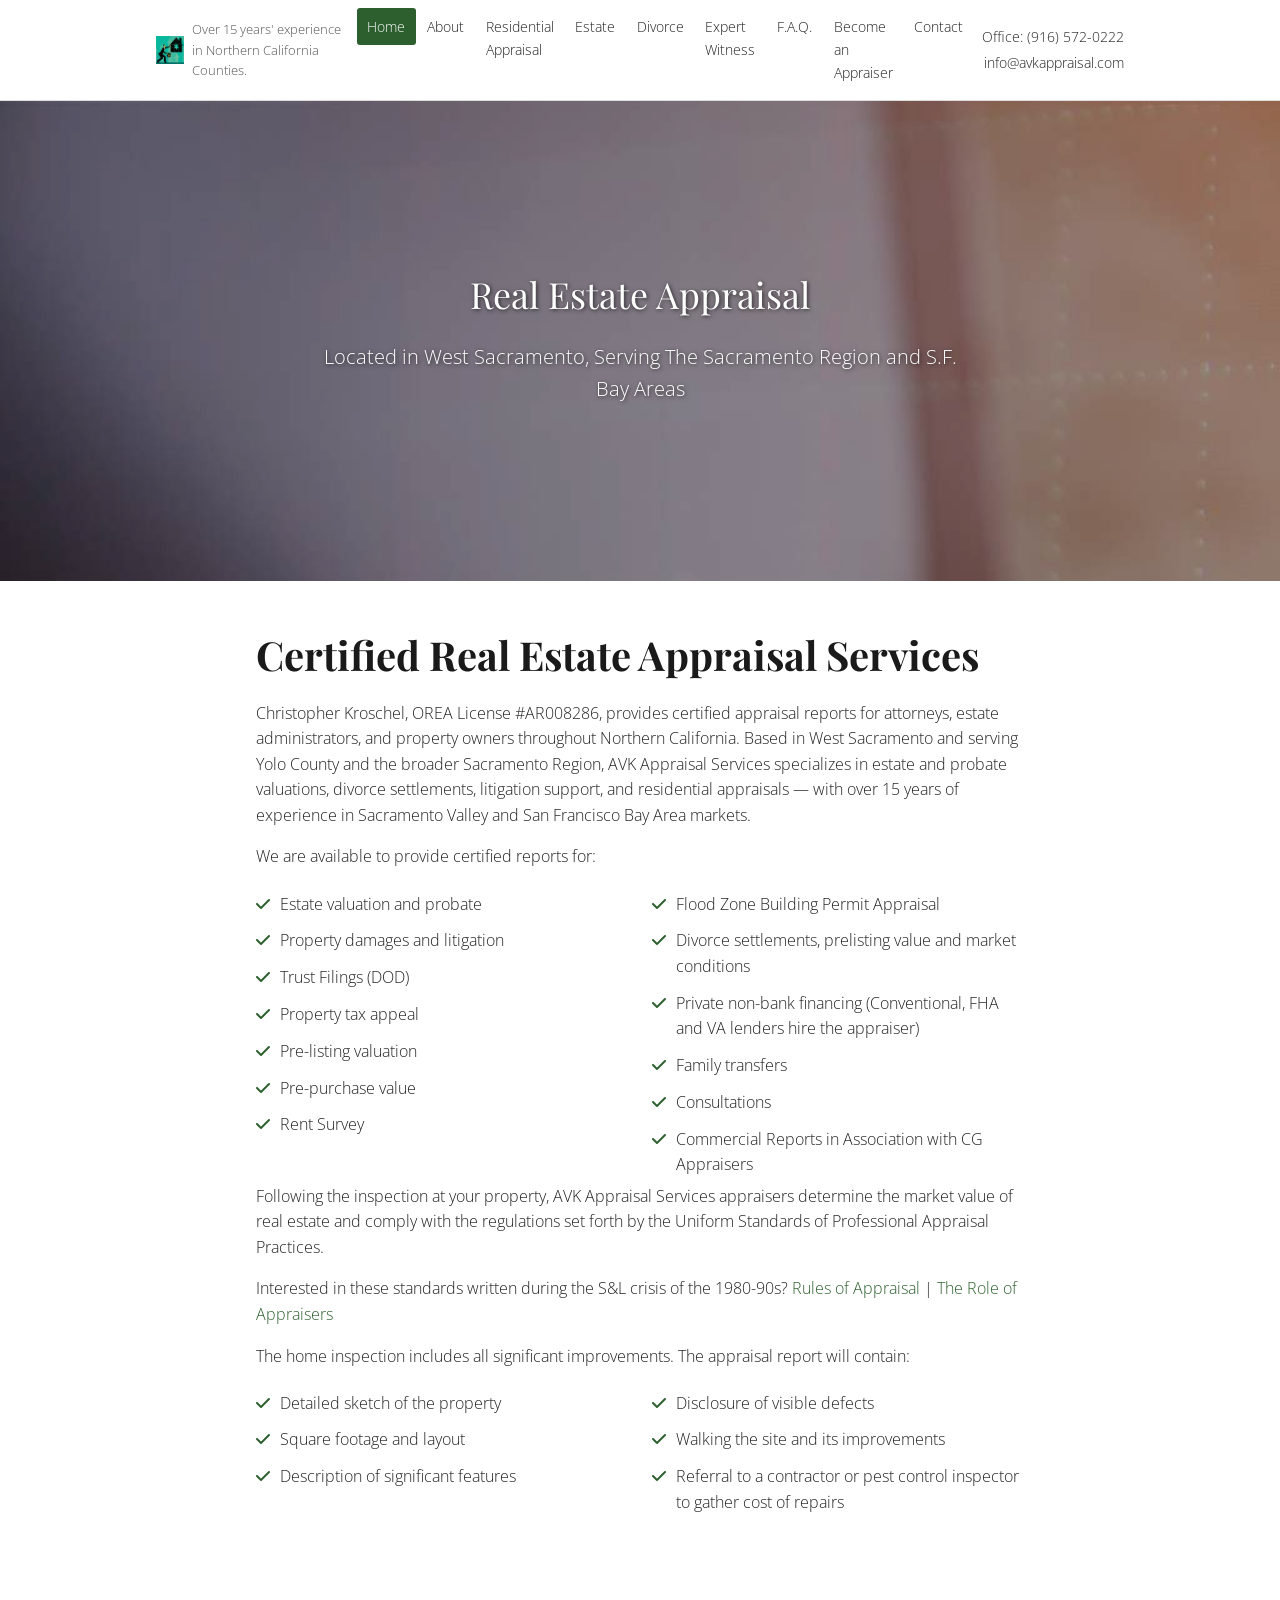
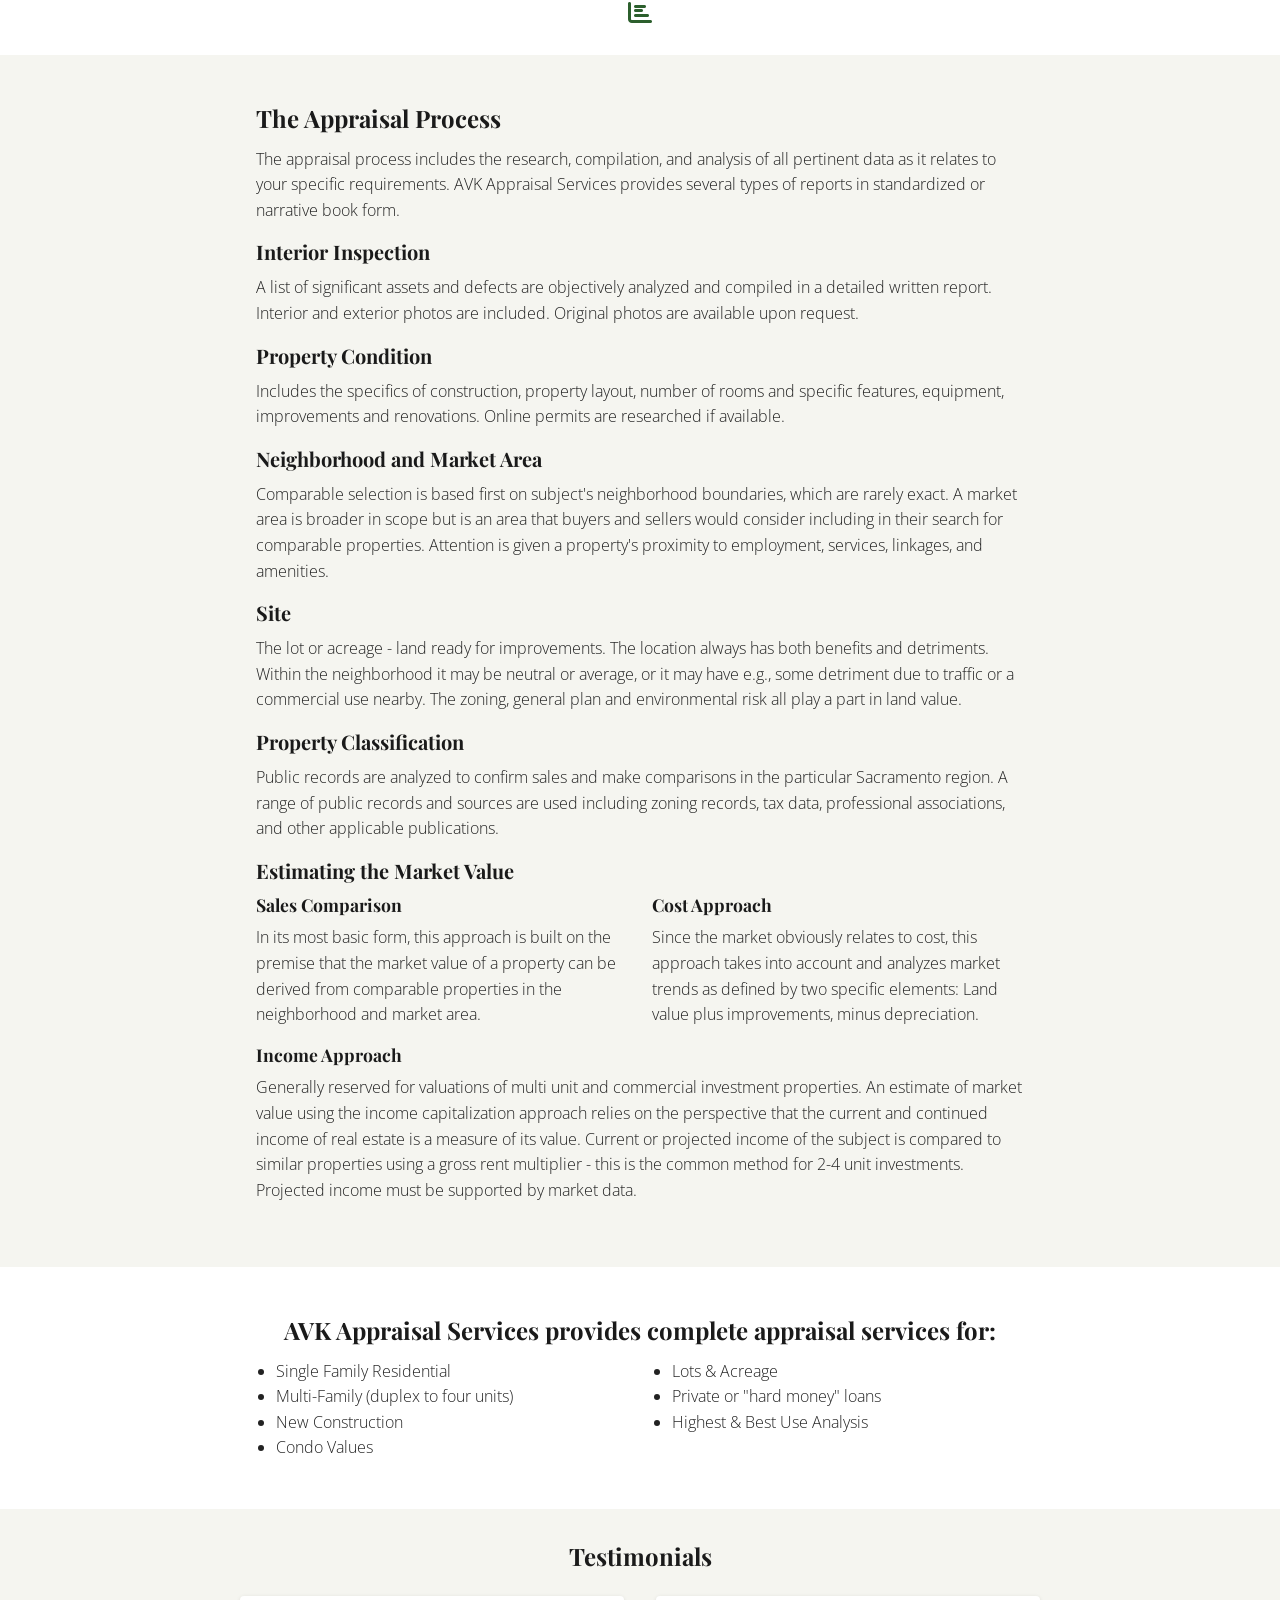
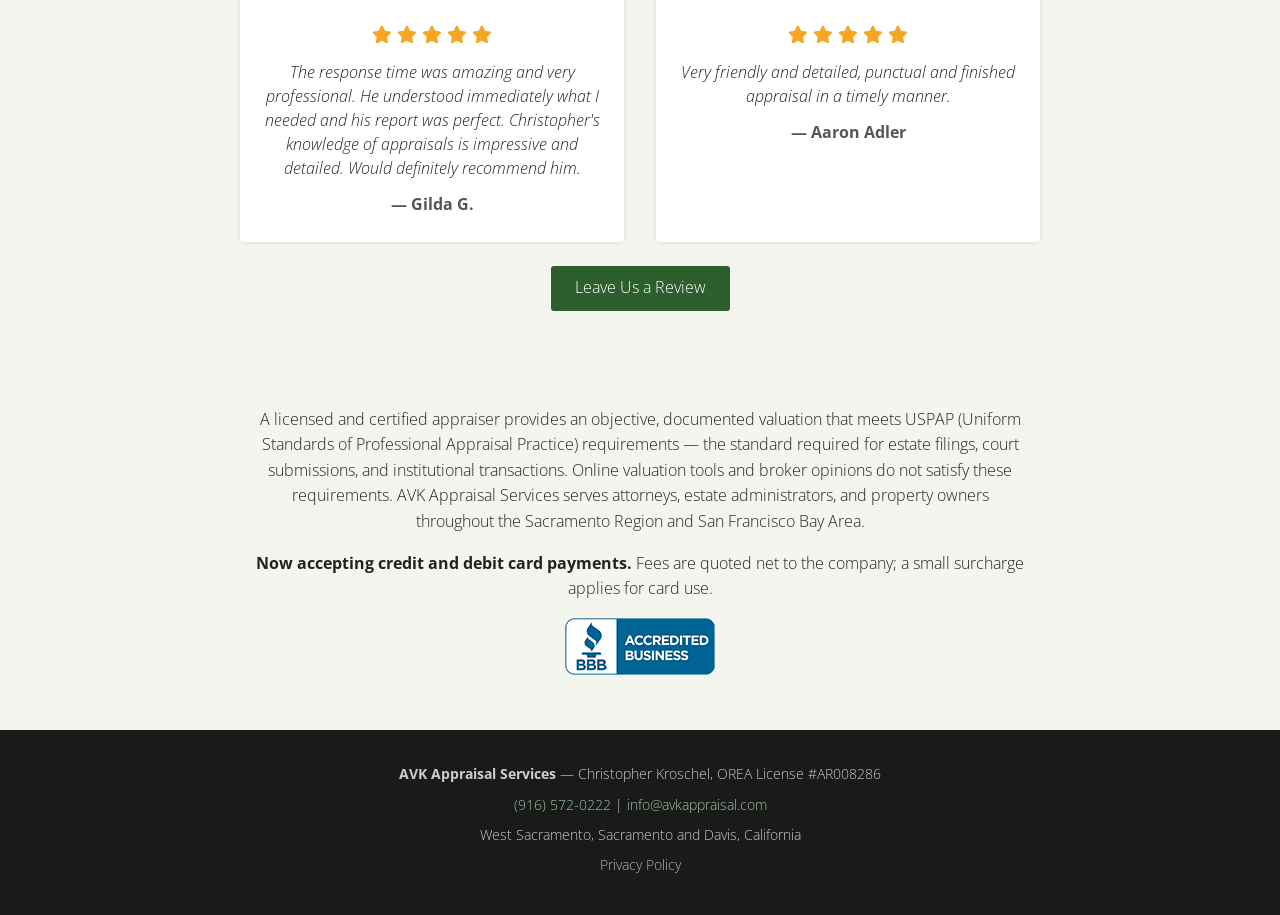
<file: index.html>
<!DOCTYPE html>
<html lang="en">
<head>
  <meta charset="UTF-8">
  <!-- Google tag (gtag.js) -->
  <script async src="https://www.googletagmanager.com/gtag/js?id=G-FGHG4FXXR5"></script>
  <script>
    window.dataLayer = window.dataLayer || [];
    function gtag(){dataLayer.push(arguments);}
    gtag('js', new Date());
    gtag('config', 'G-FGHG4FXXR5');
  </script>
  <meta name="viewport" content="width=device-width, initial-scale=1.0">
  <title>AVK Appraisal Services | Certified Real Estate Appraiser</title>
  <meta name="description" content="Certified real estate appraisals for estate, probate, divorce, litigation and residential needs across the Sacramento Region, Yolo County and the Bay Area.">
  <meta name="keywords" content="estate appraisal Sacramento, probate appraisal Yolo County, date of death appraisal West Sacramento, gift tax appraisal Sacramento Region, divorce appraisal Sacramento, litigation appraisal Northern California, certified appraiser Davis CA, USPAP certified appraiser Sacramento, real estate appraiser Bay Area">
  <link rel="canonical" href="https://avkappraisal.com/">
  <meta property="og:locale" content="en_US">
  <meta property="og:site_name" content="AVK APPRAISAL SERVICES - Real Estate Appraisal Services">
  <meta property="og:type" content="website">
  <meta property="og:title" content="AVK Appraisal Services | Certified Real Estate Appraiser">
  <meta property="og:description" content="Certified real estate appraisals for estate, probate, divorce, litigation and residential needs across the Sacramento Region, Yolo County and the Bay Area.">
  <meta property="og:url" content="https://avkappraisal.com/">
  <meta name="twitter:card" content="summary_large_image">
  <meta name="twitter:title" content="AVK Appraisal Services | Certified Real Estate Appraiser">
  <meta name="twitter:description" content="Certified real estate appraisals for estate, probate, divorce, litigation and residential needs across the Sacramento Region, Yolo County and the Bay Area.">
  <script type="application/ld+json">
  {
    "@context": "https://schema.org",
    "@graph": [
      {
        "@type": "ProfessionalService",
        "@id": "https://avkappraisal.com/#organization",
        "name": "AVK Appraisal Services",
        "description": "Certified real estate appraisal services for estate and probate, divorce settlements, litigation support, and residential transactions. Based in West Sacramento, serving Yolo County, the Sacramento Region, and the San Francisco Bay Area.",
        "url": "https://avkappraisal.com/",
        "telephone": "+19165720222",
        "email": "info@avkappraisal.com",
        "priceRange": "$$",
        "hasCredential": "OREA License #AR008286",
        "areaServed": [
          "Yolo County, CA",
          "West Sacramento, CA",
          "Sacramento, CA",
          "Davis, CA",
          "Sacramento Region, CA",
          "San Francisco Bay Area, CA",
          "Northern California"
        ],
        "address": {
          "@type": "PostalAddress",
          "addressLocality": "West Sacramento",
          "addressRegion": "CA",
          "addressCountry": "US"
        },
        "knowsAbout": [
          "Estate and probate appraisal",
          "Gift tax valuation",
          "Date of death appraisal",
          "Divorce settlement appraisal",
          "Litigation support",
          "USPAP compliance"
        ]
      },
      {
        "@type": "WebSite",
        "@id": "https://avkappraisal.com/#website",
        "url": "https://avkappraisal.com/",
        "name": "AVK Appraisal Services",
        "inLanguage": "en-US",
        "publisher": { "@id": "https://avkappraisal.com/#organization" }
      },
      {
        "@type": "WebPage",
        "@id": "https://avkappraisal.com/#webpage",
        "url": "https://avkappraisal.com/",
        "name": "AVK Appraisal Services — Certified Real Estate Appraiser, Sacramento Region &amp; Bay Area",
        "inLanguage": "en-US",
        "isPartOf": { "@id": "https://avkappraisal.com/#website" }
      }
    ]
  }
  </script>
  <link rel="icon" type="image/jpeg" href="images/favicon.jpg">
  <link rel="preconnect" href="https://fonts.googleapis.com">
  <link rel="preconnect" href="https://fonts.gstatic.com" crossorigin>
  <link href="https://fonts.googleapis.com/css2?family=Open+Sans+Condensed:wght@300&family=Playfair+Display&display=swap" rel="stylesheet">
  <link rel="stylesheet" href="https://cdnjs.cloudflare.com/ajax/libs/font-awesome/6.5.1/css/all.min.css">
  <link rel="stylesheet" href="styles.css">
</head>
<body>
  <a class="skip-link" href="#main-content">Skip to main content</a>

  <header class="site-header">
    <div class="header-inner">
      <a href="/" class="logo"><img src="images/logo.jpg" alt="AVK Appraisal Services logo" width="150" height="150"></a>
      <p class="tagline">Over 15 years' experience in Northern California Counties.</p>
      <nav class="main-nav" aria-label="Main navigation">
        <button class="nav-toggle" aria-expanded="false" aria-controls="main-nav">Menu</button>
        <ul id="main-nav" class="nav-list">
          <li><a href="/" class="active">Home</a></li>
          <li><a href="/about">About</a></li>
          <li><a href="/residential-appraisal">Residential Appraisal</a></li>
          <li><a href="/estate">Estate</a></li>
          <li><a href="/divorce">Divorce</a></li>
          <li><a href="/expert-witness">Expert Witness</a></li>
          <li><a href="/faq">F.A.Q.</a></li>
          <li><a href="/thinking-of-becoming-an-appraiser">Become an Appraiser</a></li>
          <li><a href="/contact">Contact</a></li>
        </ul>
      </nav>
      <div class="contact-bar">
        <a href="tel:+19165720222">Office: (916) 572-0222</a>
        <a href="mailto:info@avkappraisal.com">info@avkappraisal.com</a>
      </div>
    </div>
  </header>

  <div class="hero">
    <picture>
      <source srcset="images/hero.jpg" media="(min-width: 740px)">
      <img src="images/hero-mobile.jpg" alt="Residential building at dawn in Sacramento">
    </picture>
    <div class="hero-overlay">
      <p>Real Estate Appraisal</p>
      <p class="hero-tagline">Located in West Sacramento, Serving The Sacramento Region and S.F. Bay Areas</p>
    </div>
  </div>

  <main id="main-content">
    <section class="content-section">
      <div class="container">
        <h1>Certified Real Estate Appraisal Services</h1>
        <p>Christopher Kroschel, OREA License #AR008286, provides certified appraisal reports for attorneys, estate administrators, and property owners throughout Northern California. Based in West Sacramento and serving Yolo County and the broader Sacramento Region, AVK Appraisal Services specializes in estate and probate valuations, divorce settlements, litigation support, and residential appraisals — with over 15 years of experience in Sacramento Valley and San Francisco Bay Area markets.</p>
        <p>We are available to provide certified reports for:</p>
        <div class="two-col">
          <ul class="service-list">
            <li>Estate valuation and probate</li>
            <li>Property damages and litigation</li>
            <li>Trust Filings (DOD)</li>
            <li>Property tax appeal</li>
            <li> Pre-listing valuation</li>
            <li>Pre-purchase value</li>
            <li>Rent Survey</li>
            
          </ul>
          <ul class="service-list">
            <li>Flood Zone Building Permit Appraisal</li>
            <li>Divorce settlements, prelisting value and market conditions</li>
            <li>Private non-bank financing (Conventional, FHA and VA lenders hire the appraiser)</li>
            <li>Family transfers</li>
            <li>Consultations</li>
            <li>Commercial Reports in Association with CG Appraisers</li>
          </ul>
        </div>
        <p>Following the inspection at your property, AVK Appraisal Services appraisers determine the market value of real estate and comply with the regulations set forth by the Uniform Standards of Professional Appraisal Practices.</p>
        <p>Interested in these standards written during the S&amp;L crisis of the 1980-90s? <a href="https://appraisalfoundation.org/pages/uspap" rel="noopener" target="_blank">Rules of Appraisal</a> | <a href="https://youtu.be/1rp6dKJwS8U?si=f5npbqKbvOGnTdZw" rel="noopener" target="_blank">The Role of Appraisers</a></p>
        <p>The home inspection includes all significant improvements. The appraisal report will contain:</p>
        <div class="two-col">
          <ul class="service-list">
            <li>Detailed sketch of the property</li>
            <li>Square footage and layout</li>
            <li>Description of significant features</li>
          </ul>
          <ul class="service-list">
            <li>Disclosure of visible defects</li>
            <li>Walking the site and its improvements</li>
            <li>Referral to a contractor or pest control inspector to gather cost of repairs</li>
          </ul>
        </div>
      </div>
    </section>

    <div class="section-divider"><i class="fa-solid fa-chart-bar" aria-hidden="true"></i></div>

    <section class="content-section alt">
      <div class="container">
        <h2>The Appraisal Process</h2>
        <p>The appraisal process includes the research, compilation, and analysis of all pertinent data as it relates to your specific requirements. AVK Appraisal Services provides several types of reports in standardized or narrative book form.</p>

        <h3>Interior Inspection</h3>
        <p>A list of significant assets and defects are objectively analyzed and compiled in a detailed written report. Interior and exterior photos are included. Original photos are available upon request.</p>

        <h3>Property Condition</h3>
        <p>Includes the specifics of construction, property layout, number of rooms and specific features, equipment, improvements and renovations. Online permits are researched if available.</p>

        <h3>Neighborhood and Market Area</h3>
        <p>Comparable selection is based first on subject's neighborhood boundaries, which are rarely exact. A market area is broader in scope but is an area that buyers and sellers would consider including in their search for comparable properties. Attention is given a property's proximity to employment, services, linkages, and amenities.</p>

        <h3>Site</h3>
        <p>The lot or acreage - land ready for improvements. The location always has both benefits and detriments. Within the neighborhood it may be neutral or average, or it may have e.g., some detriment due to traffic or a commercial use nearby. The zoning, general plan and environmental risk all play a part in land value.</p>

        <h3>Property Classification</h3>
        <p>Public records are analyzed to confirm sales and make comparisons in the particular Sacramento region. A range of public records and sources are used including zoning records, tax data, professional associations, and other applicable publications.</p>

        <h3>Estimating the Market Value</h3>
        <div class="two-col">
          <div>
            <h4>Sales Comparison</h4>
            <p>In its most basic form, this approach is built on the premise that the market value of a property can be derived from comparable properties in the neighborhood and market area.</p>
          </div>
          <div>
            <h4>Cost Approach</h4>
            <p>Since the market obviously relates to cost, this approach takes into account and analyzes market trends as defined by two specific elements: Land value plus improvements, minus depreciation.</p>
          </div>
        </div>
        <h4>Income Approach</h4>
        <p>Generally reserved for valuations of multi unit and commercial investment properties. An estimate of market value using the income capitalization approach relies on the perspective that the current and continued income of real estate is a measure of its value. Current or projected income of the subject is compared to similar properties using a gross rent multiplier - this is the common method for 2-4 unit investments. Projected income must be supported by market data.</p>
      </div>
    </section>

    <section class="content-section">
      <div class="container text-center">
        <h2>AVK Appraisal Services provides complete appraisal services for:</h2>
        <div class="two-col text-left">
          <ul>
            <li>Single Family Residential</li>
            <li>Multi-Family (duplex to four units)</li>
            <li>New Construction</li>
            <li>Condo Values</li>
          </ul>
          <ul>
            <li>Lots &amp; Acreage</li>
            <li>Private or "hard money" loans</li>
            <li>Highest &amp; Best Use Analysis</li>
          </ul>
        </div>
      </div>
    </section>

    <section class="testimonials">
      <div class="container">
        <h2>Testimonials</h2>
        <div class="testimonial-grid">
          <div class="testimonial-card">
            <div class="stars" role="img" aria-label="5 out of 5 stars">
              <i class="fa-solid fa-star" aria-hidden="true"></i>
              <i class="fa-solid fa-star" aria-hidden="true"></i>
              <i class="fa-solid fa-star" aria-hidden="true"></i>
              <i class="fa-solid fa-star" aria-hidden="true"></i>
              <i class="fa-solid fa-star" aria-hidden="true"></i>
            </div>
            <em>The response time was amazing and very professional. He understood immediately what I needed and his report was perfect. Christopher's knowledge of appraisals is impressive and detailed. Would definitely recommend him.</em>
            <strong>&mdash; Gilda G.</strong>
          </div>
          <div class="testimonial-card">
            <div class="stars" role="img" aria-label="5 out of 5 stars">
              <i class="fa-solid fa-star" aria-hidden="true"></i>
              <i class="fa-solid fa-star" aria-hidden="true"></i>
              <i class="fa-solid fa-star" aria-hidden="true"></i>
              <i class="fa-solid fa-star" aria-hidden="true"></i>
              <i class="fa-solid fa-star" aria-hidden="true"></i>
            </div>
            <em>Very friendly and detailed, punctual and finished appraisal in a timely manner.</em>
            <strong>&mdash; Aaron Adler</strong>
          </div>
        </div>
        <p class="mt-1"><a class="btn" href="/contact">Leave Us a Review</a></p>
      </div>
    </section>

    <div class="content-section alt">
      <div class="container text-center">
        <p>A licensed and certified appraiser provides an objective, documented valuation that meets USPAP (Uniform Standards of Professional Appraisal Practice) requirements — the standard required for estate filings, court submissions, and institutional transactions. Online valuation tools and broker opinions do not satisfy these requirements. AVK Appraisal Services serves attorneys, estate administrators, and property owners throughout the Sacramento Region and San Francisco Bay Area.</p>
        <p><strong>Now accepting credit and debit card payments.</strong> Fees are quoted net to the company; a small surcharge applies for card use.</p>
        <a href="https://www.bbb.org/" rel="noopener" target="_blank"><img src="images/bbb-logo.png" alt="Better Business Bureau" width="150" height="57" class="inline-img"></a>
      </div>
    </div>
  </main>

  <footer class="site-footer">
    <div class="container">
      <p><strong>AVK Appraisal Services</strong> &mdash; Christopher Kroschel, OREA License #AR008286</p>
      <p><a href="tel:+19165720222">(916) 572-0222</a> | <a href="mailto:info@avkappraisal.com">info@avkappraisal.com</a></p>
      <p>West Sacramento, Sacramento and Davis, California</p>
      <p><a href="/privacy-policy">Privacy Policy</a></p>
    </div>
  </footer>

  <script>
  (function(){
    var btn = document.querySelector('.nav-toggle');
    var nav = document.getElementById('main-nav');
    if (btn && nav) {
      btn.addEventListener('click', function() {
        var open = btn.getAttribute('aria-expanded') === 'true';
        btn.setAttribute('aria-expanded', String(!open));
        nav.classList.toggle('open');
      });
    }
  })();
  </script>
</body>
</html>
</file>
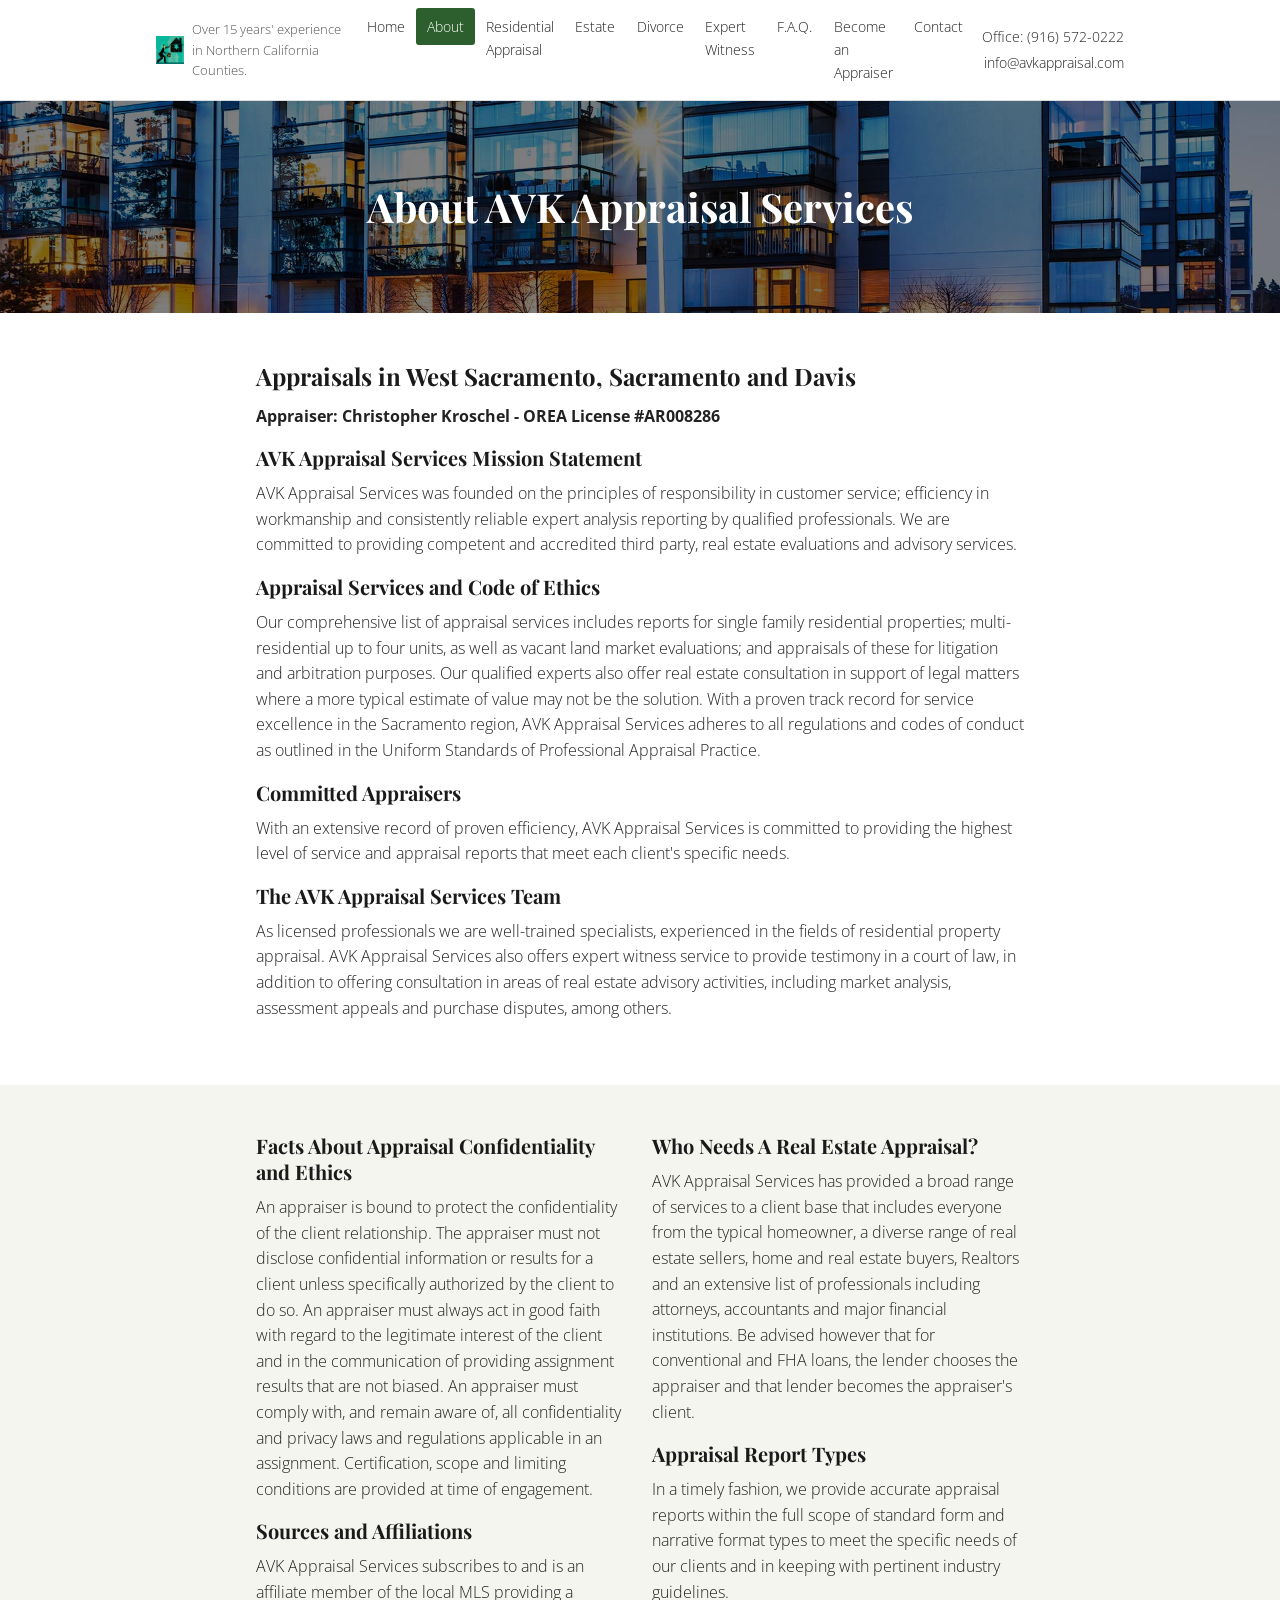
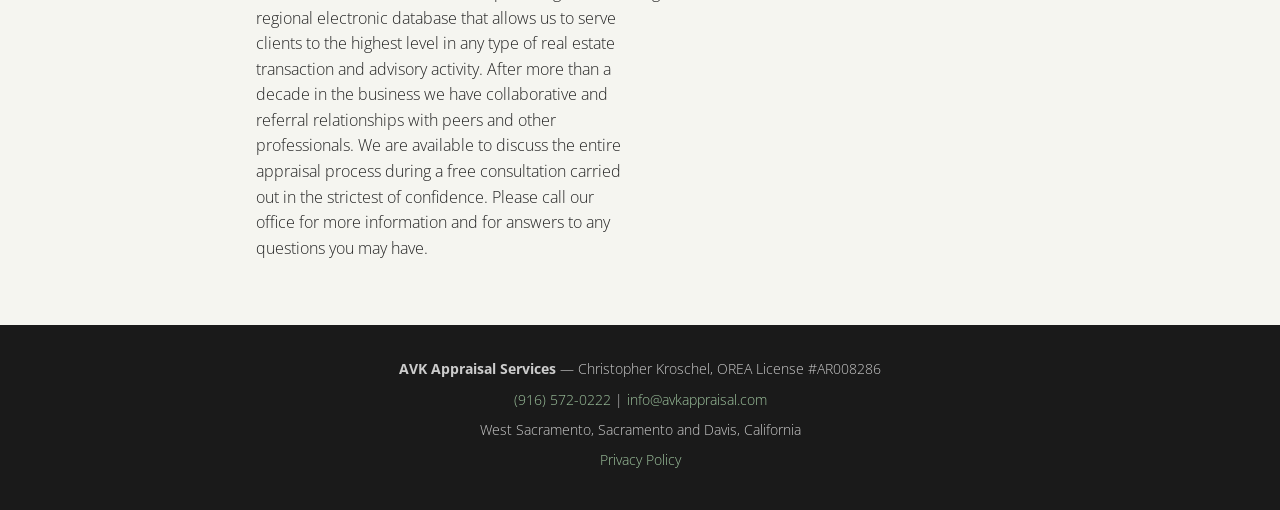
<file: about.html>
<!DOCTYPE html>
<html lang="en">
<head>
  <meta charset="UTF-8">
  <!-- Google tag (gtag.js) -->
  <script async src="https://www.googletagmanager.com/gtag/js?id=G-FGHG4FXXR5"></script>
  <script>
    window.dataLayer = window.dataLayer || [];
    function gtag(){dataLayer.push(arguments);}
    gtag('js', new Date());
    gtag('config', 'G-FGHG4FXXR5');
  </script>
  <meta name="viewport" content="width=device-width, initial-scale=1.0">
  <title>About Christopher Kroschel | AVK Appraisal Services</title>
  <meta name="description" content="Christopher Kroschel, OREA Certified Residential Appraiser (#AR008286), serves West Sacramento, Yolo County and the greater Sacramento Region.">
  <meta name="keywords" content="Christopher Kroschel appraiser, certified real estate appraiser West Sacramento, OREA license AR008286, USPAP certified appraiser Sacramento, appraisal firm Yolo County">
  <link rel="canonical" href="https://avkappraisal.com/about">
  <meta property="og:locale" content="en_US">
  <meta property="og:site_name" content="AVK Appraisal Services">
  <meta property="og:type" content="website">
  <meta property="og:title" content="About Christopher Kroschel | AVK Appraisal Services">
  <meta property="og:description" content="Christopher Kroschel, OREA Certified Residential Appraiser (#AR008286), serves West Sacramento, Yolo County and the greater Sacramento Region.">
  <meta property="og:url" content="https://avkappraisal.com/about">
  <meta name="twitter:card" content="summary_large_image">
  <meta name="twitter:title" content="About Christopher Kroschel | AVK Appraisal Services">
  <meta name="twitter:description" content="Christopher Kroschel, OREA Certified Residential Appraiser (#AR008286), serves West Sacramento, Yolo County and the greater Sacramento Region.">
  <script type="application/ld+json">
  {
    "@context": "https://schema.org",
    "@graph": [
      {
        "@type": "BreadcrumbList",
        "itemListElement": [
          { "@type": "ListItem", "position": 1, "name": "Home", "item": "https://avkappraisal.com/" },
          { "@type": "ListItem", "position": 2, "name": "About" }
        ]
      },
      {
        "@type": "Organization",
        "@id": "https://avkappraisal.com/#organization",
        "name": "AVK APPRAISAL SERVICES",
        "description": "Real Estate Appraisal Services",
        "url": "https://avkappraisal.com/"
      },
      {
        "@type": "WebPage",
        "@id": "https://avkappraisal.com/about/#webpage",
        "url": "https://avkappraisal.com/about",
        "name": "About - AVK APPRAISAL SERVICES",
        "inLanguage": "en-US",
        "isPartOf": { "@id": "https://avkappraisal.com/#website" }
      },
      {
        "@type": "WebSite",
        "@id": "https://avkappraisal.com/#website",
        "url": "https://avkappraisal.com/",
        "name": "AVK APPRAISAL SERVICES",
        "description": "Real Estate Appraisal Services",
        "inLanguage": "en-US",
        "publisher": { "@id": "https://avkappraisal.com/#organization" }
      }
    ]
  }
  </script>
    <link rel="icon" type="image/jpeg" href="images/favicon.jpg">
  <link rel="preconnect" href="https://fonts.googleapis.com">
  <link rel="preconnect" href="https://fonts.gstatic.com" crossorigin>
  <link href="https://fonts.googleapis.com/css2?family=Open+Sans+Condensed:wght@300&family=Playfair+Display&display=swap" rel="stylesheet">
  <link rel="stylesheet" href="https://cdnjs.cloudflare.com/ajax/libs/font-awesome/6.5.1/css/all.min.css">
  <link rel="stylesheet" href="styles.css">
</head>
<body>
  <a class="skip-link" href="#main-content">Skip to main content</a>

  <header class="site-header">
    <div class="header-inner">
      <a href="/" class="logo"><img src="images/logo.jpg" alt="AVK Appraisal Services logo" width="150" height="150"></a>
      <p class="tagline">Over 15 years' experience in Northern California Counties.</p>
      <nav class="main-nav" aria-label="Main navigation">
        <button class="nav-toggle" aria-expanded="false" aria-controls="main-nav">Menu</button>
        <ul id="main-nav" class="nav-list">
          <li><a href="/">Home</a></li>
          <li><a href="/about" class="active">About</a></li>
          <li><a href="/residential-appraisal">Residential Appraisal</a></li>
          <li><a href="/estate">Estate</a></li>
          <li><a href="/divorce">Divorce</a></li>
          <li><a href="/expert-witness">Expert Witness</a></li>
          <li><a href="/faq">F.A.Q.</a></li>
          <li><a href="/thinking-of-becoming-an-appraiser">Become an Appraiser</a></li>
          <li><a href="/contact">Contact</a></li>
        </ul>
      </nav>
      <div class="contact-bar">
        <a href="tel:+19165720222">Office: (916) 572-0222</a>
        <a href="mailto:info@avkappraisal.com">info@avkappraisal.com</a>
      </div>
    </div>
  </header>

  <div class="page-banner">
    <h1>About AVK Appraisal Services</h1>
  </div>

  <main id="main-content">
    <section class="content-section">
      <div class="container">
        <h2>Appraisals in West Sacramento, Sacramento and Davis</h2>
        <p><strong>Appraiser: Christopher Kroschel - OREA License #AR008286</strong></p>

        <h3>AVK Appraisal Services Mission Statement</h3>
        <p>AVK Appraisal Services was founded on the principles of responsibility in customer service; efficiency in workmanship and consistently reliable expert analysis reporting by qualified professionals. We are committed to providing competent and accredited third party, real estate evaluations and advisory services.</p>

        <h3>Appraisal Services and Code of Ethics</h3>
        <p>Our comprehensive list of appraisal services includes reports for single family residential properties; multi-residential up to four units, as well as vacant land market evaluations; and appraisals of these for litigation and arbitration purposes. Our qualified experts also offer real estate consultation in support of legal matters where a more typical estimate of value may not be the solution. With a proven track record for service excellence in the Sacramento region, AVK Appraisal Services adheres to all regulations and codes of conduct as outlined in the Uniform Standards of Professional Appraisal Practice.</p>

        <h3>Committed Appraisers</h3>
        <p>With an extensive record of proven efficiency, AVK Appraisal Services is committed to providing the highest level of service and appraisal reports that meet each client's specific needs.</p>

        <h3>The AVK Appraisal Services Team</h3>
        <p>As licensed professionals we are well-trained specialists, experienced in the fields of residential property appraisal. AVK Appraisal Services also offers expert witness service to provide testimony in a court of law, in addition to offering consultation in areas of real estate advisory activities, including market analysis, assessment appeals and purchase disputes, among others.</p>
      </div>
    </section>

    <section class="content-section alt">
      <div class="container">
        <div class="two-col">
          <div>
            <h3>Facts About Appraisal Confidentiality and Ethics</h3>
            <p>An appraiser is bound to protect the confidentiality of the client relationship. The appraiser must not disclose confidential information or results for a client unless specifically authorized by the client to do so. An appraiser must always act in good faith with regard to the legitimate interest of the client and in the communication of providing assignment results that are not biased. An appraiser must comply with, and remain aware of, all confidentiality and privacy laws and regulations applicable in an assignment. Certification, scope and limiting conditions are provided at time of engagement.</p>

            <h3>Sources and Affiliations</h3>
            <p>AVK Appraisal Services subscribes to and is an affiliate member of the local MLS providing a regional electronic database that allows us to serve clients to the highest level in any type of real estate transaction and advisory activity. After more than a decade in the business we have collaborative and referral relationships with peers and other professionals. We are available to discuss the entire appraisal process during a free consultation carried out in the strictest of confidence. Please call our office for more information and for answers to any questions you may have.</p>
          </div>
          <div>
            <h3>Who Needs A Real Estate Appraisal?</h3>
            <p>AVK Appraisal Services has provided a broad range of services to a client base that includes everyone from the typical homeowner, a diverse range of real estate sellers, home and real estate buyers, Realtors and an extensive list of professionals including attorneys, accountants and major financial institutions. Be advised however that for conventional and FHA loans, the lender chooses the appraiser and that lender becomes the appraiser's client.</p>

            <h3>Appraisal Report Types</h3>
            <p>In a timely fashion, we provide accurate appraisal reports within the full scope of standard form and narrative format types to meet the specific needs of our clients and in keeping with pertinent industry guidelines.</p>
          </div>
        </div>
      </div>
    </section>
  </main>

  <footer class="site-footer">
    <div class="container">
      <p><strong>AVK Appraisal Services</strong> &mdash; Christopher Kroschel, OREA License #AR008286</p>
      <p><a href="tel:+19165720222">(916) 572-0222</a> | <a href="mailto:info@avkappraisal.com">info@avkappraisal.com</a></p>
      <p>West Sacramento, Sacramento and Davis, California</p>
      <p><a href="/privacy-policy">Privacy Policy</a></p>
    </div>
  </footer>

  <script>
  (function(){
    var btn = document.querySelector('.nav-toggle');
    var nav = document.getElementById('main-nav');
    if (btn && nav) {
      btn.addEventListener('click', function() {
        var open = btn.getAttribute('aria-expanded') === 'true';
        btn.setAttribute('aria-expanded', String(!open));
        nav.classList.toggle('open');
      });
    }
  })();
  </script>
</body>
</html>
</file>
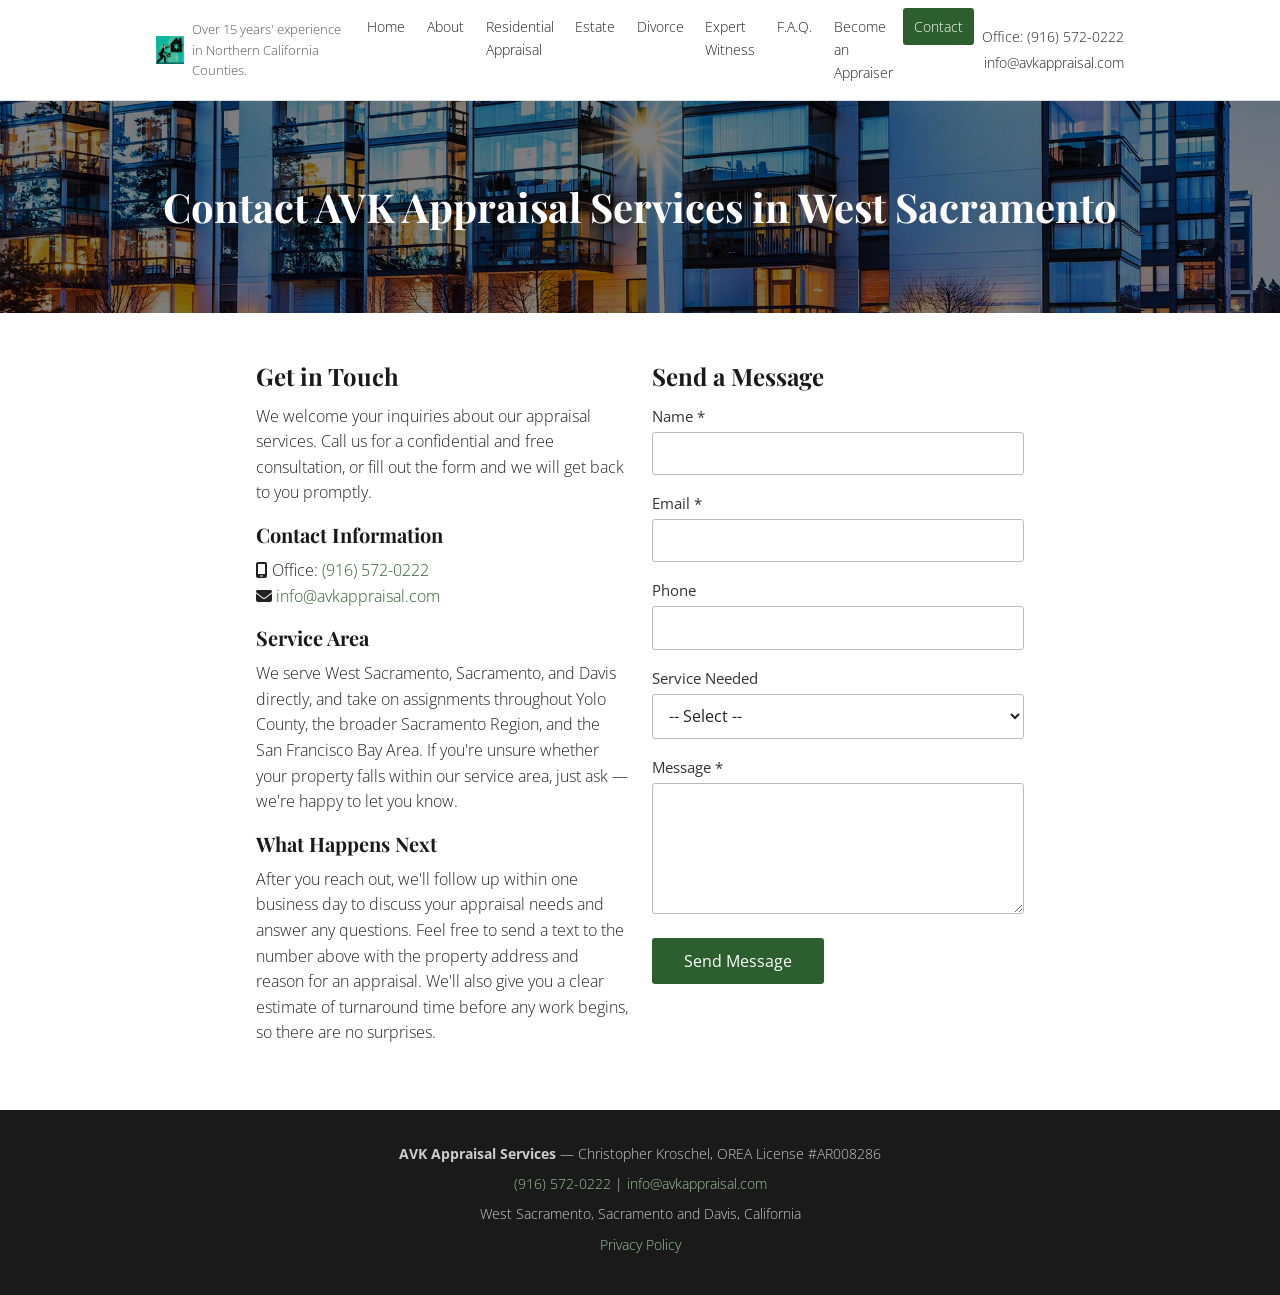
<file: contact.html>
<!DOCTYPE html>
<html lang="en">
<head>
  <meta charset="UTF-8">
  <!-- Google tag (gtag.js) -->
  <script async src="https://www.googletagmanager.com/gtag/js?id=G-FGHG4FXXR5"></script>
  <script>
    window.dataLayer = window.dataLayer || [];
    function gtag(){dataLayer.push(arguments);}
    gtag('js', new Date());
    gtag('config', 'G-FGHG4FXXR5');
  </script>
  <meta name="viewport" content="width=device-width, initial-scale=1.0">
  <title>Contact AVK Appraisal Services | West Sacramento, CA</title>
  <meta name="description" content="Reach Christopher Kroschel to request a certified appraisal in West Sacramento, Yolo County or the Sacramento Region.">
  <meta name="keywords" content="contact real estate appraiser Sacramento, appraisal request Yolo County, hire appraiser West Sacramento, appraisal services Davis CA, contact AVK Appraisal">
  <link rel="canonical" href="https://avkappraisal.com/contact">
  <meta property="og:locale" content="en_US">
  <meta property="og:site_name" content="AVK Appraisal Services">
  <meta property="og:type" content="website">
  <meta property="og:title" content="Contact AVK Appraisal Services | West Sacramento, CA">
  <meta property="og:description" content="Reach Christopher Kroschel to request a certified appraisal in West Sacramento, Yolo County or the Sacramento Region.">
  <meta property="og:url" content="https://avkappraisal.com/contact">
  <meta name="twitter:card" content="summary_large_image">
  <meta name="twitter:title" content="Contact AVK Appraisal Services | West Sacramento, CA">
  <meta name="twitter:description" content="Reach Christopher Kroschel to request a certified appraisal in West Sacramento, Yolo County or the Sacramento Region.">
  <script type="application/ld+json">
  {
    "@context": "https://schema.org",
    "@graph": [
      {
        "@type": "BreadcrumbList",
        "itemListElement": [
          { "@type": "ListItem", "position": 1, "name": "Home", "item": "https://avkappraisal.com/" },
          { "@type": "ListItem", "position": 2, "name": "Contact" }
        ]
      },
      {
        "@type": "WebPage",
        "@id": "https://avkappraisal.com/contact/#webpage",
        "url": "https://avkappraisal.com/contact",
        "name": "Contact - AVK APPRAISAL SERVICES",
        "inLanguage": "en-US",
        "isPartOf": { "@id": "https://avkappraisal.com/#website" }
      }
    ]
  }
  </script>
    <link rel="icon" type="image/jpeg" href="images/favicon.jpg">
  <link rel="preconnect" href="https://fonts.googleapis.com">
  <link rel="preconnect" href="https://fonts.gstatic.com" crossorigin>
  <link href="https://fonts.googleapis.com/css2?family=Open+Sans+Condensed:wght@300&family=Playfair+Display&display=swap" rel="stylesheet">
  <link rel="stylesheet" href="https://cdnjs.cloudflare.com/ajax/libs/font-awesome/6.5.1/css/all.min.css">
  <link rel="stylesheet" href="styles.css">
</head>
<body>
  <a class="skip-link" href="#main-content">Skip to main content</a>

  <header class="site-header">
    <div class="header-inner">
      <a href="/" class="logo"><img src="images/logo.jpg" alt="AVK Appraisal Services logo" width="150" height="150"></a>
      <p class="tagline">Over 15 years' experience in Northern California Counties.</p>
      <nav class="main-nav" aria-label="Main navigation">
        <button class="nav-toggle" aria-expanded="false" aria-controls="main-nav">Menu</button>
        <ul id="main-nav" class="nav-list">
          <li><a href="/">Home</a></li>
          <li><a href="/about">About</a></li>
          <li><a href="/residential-appraisal">Residential Appraisal</a></li>
          <li><a href="/estate">Estate</a></li>
          <li><a href="/divorce">Divorce</a></li>
          <li><a href="/expert-witness">Expert Witness</a></li>
          <li><a href="/faq">F.A.Q.</a></li>
          <li><a href="/thinking-of-becoming-an-appraiser">Become an Appraiser</a></li>
          <li><a href="/contact" class="active">Contact</a></li>
        </ul>
      </nav>
      <div class="contact-bar">
        <a href="tel:+19165720222">Office: (916) 572-0222</a>
        <a href="mailto:info@avkappraisal.com">info@avkappraisal.com</a>
      </div>
    </div>
  </header>

  <div class="page-banner">
    <h1>Contact AVK Appraisal Services in West Sacramento</h1>
  </div>

  <main id="main-content">
    <section class="content-section">
      <div class="container">
        <div class="two-col">
          <div>
            <h2>Get in Touch</h2>
            <p>We welcome your inquiries about our appraisal services. Call us for a confidential and free consultation, or fill out the form and we will get back to you promptly.</p>
            <h3>Contact Information</h3>
            <p>
              <i class="fa-solid fa-mobile-screen" aria-hidden="true"></i> Office: <a href="tel:+19165720222">(916) 572-0222</a><br>
              <i class="fa-solid fa-envelope" aria-hidden="true"></i> <a href="mailto:info@avkappraisal.com">info@avkappraisal.com</a>
            </p>
            <h3>Service Area</h3>
            <p>We serve West Sacramento, Sacramento, and Davis directly, and take on assignments throughout Yolo County, the broader Sacramento Region, and the San Francisco Bay Area. If you're unsure whether your property falls within our service area, just ask — we're happy to let you know.</p>
            <h3>What Happens Next</h3>
            <p>After you reach out, we'll follow up within one business day to discuss your appraisal needs and answer any questions. Feel free to send a text to the number above with the property address and reason for an appraisal. We'll also give you a clear estimate of turnaround time before any work begins, so there are no surprises.</p>
          </div>
          <div>
            <h2>Send a Message</h2>
            <form class="contact-form" action="https://formspree.io/f/maqpylel" method="POST">
              <label for="name">Name <span aria-hidden="true">*</span></label>
              <input type="text" id="name" name="name" required autocomplete="name">

              <label for="email">Email <span aria-hidden="true">*</span></label>
              <input type="email" id="email" name="email" required autocomplete="email">

              <label for="phone">Phone</label>
              <input type="tel" id="phone" name="phone" autocomplete="tel">

              <label for="service">Service Needed</label>
              <select id="service" name="service">
                <option value="">-- Select --</option>
                <option value="Residential Appraisal">Residential Appraisal</option>
                <option value="Estate / Trust Appraisal">Estate / Trust Appraisal</option>
                <option value="Divorce Appraisal">Divorce Appraisal</option>
                <option value="Expert Witness">Expert Witness</option>
                <option value="Tax Appeal">Tax Appeal</option>
                <option value="Other / Consultation">Other / Consultation</option>
              </select>

              <label for="message">Message <span aria-hidden="true">*</span></label>
              <textarea id="message" name="message" rows="5" required></textarea>

              <button type="submit">Send Message</button>
            </form>
          </div>
        </div>
      </div>
    </section>
  </main>

  <footer class="site-footer">
    <div class="container">
      <p><strong>AVK Appraisal Services</strong> &mdash; Christopher Kroschel, OREA License #AR008286</p>
      <p><a href="tel:+19165720222">(916) 572-0222</a> | <a href="mailto:info@avkappraisal.com">info@avkappraisal.com</a></p>
      <p>West Sacramento, Sacramento and Davis, California</p>
      <p><a href="/privacy-policy">Privacy Policy</a></p>
    </div>
  </footer>

  <script>
  (function(){
    var btn = document.querySelector('.nav-toggle');
    var nav = document.getElementById('main-nav');
    if (btn && nav) {
      btn.addEventListener('click', function() {
        var open = btn.getAttribute('aria-expanded') === 'true';
        btn.setAttribute('aria-expanded', String(!open));
        nav.classList.toggle('open');
      });
    }
  })();
  </script>
</body>
</html>
</file>
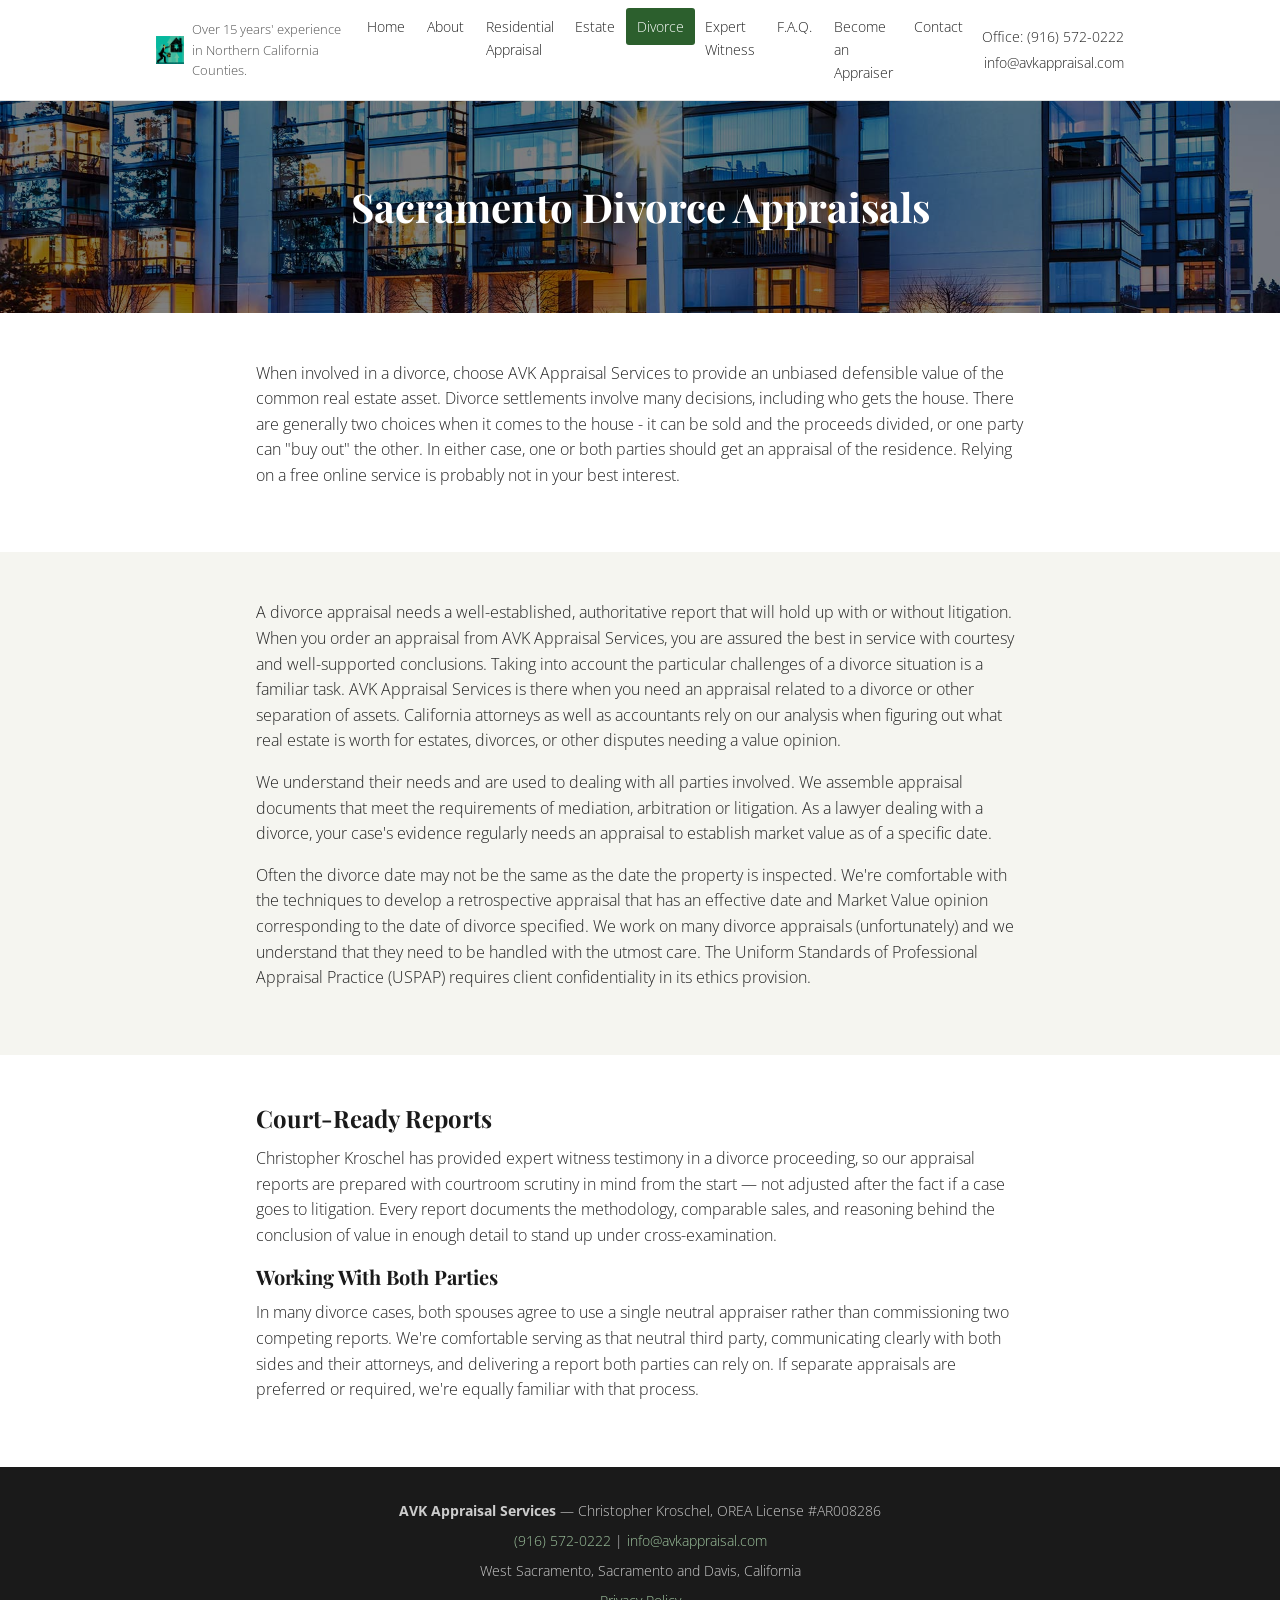
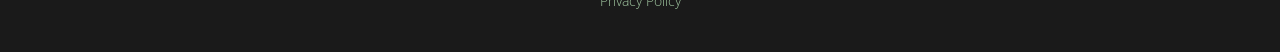
<file: divorce.html>
<!DOCTYPE html>
<html lang="en">
<head>
  <meta charset="UTF-8">
  <!-- Google tag (gtag.js) -->
  <script async src="https://www.googletagmanager.com/gtag/js?id=G-FGHG4FXXR5"></script>
  <script>
    window.dataLayer = window.dataLayer || [];
    function gtag(){dataLayer.push(arguments);}
    gtag('js', new Date());
    gtag('config', 'G-FGHG4FXXR5');
  </script>
  <meta name="viewport" content="width=device-width, initial-scale=1.0">
  <title>Divorce Appraisals | AVK Appraisal Services</title>
  <meta name="description" content="Neutral, USPAP-compliant appraisals for divorce and marital dissolution, trusted by attorneys throughout Yolo County and the Sacramento Region.">
  <meta name="keywords" content="divorce appraisal Sacramento, marital dissolution appraisal Yolo County, divorce home appraisal West Sacramento, property division appraisal Sacramento Region, real estate appraiser divorce Davis CA">
  <link rel="canonical" href="https://avkappraisal.com/divorce">
  <meta property="og:locale" content="en_US">
  <meta property="og:site_name" content="AVK Appraisal Services">
  <meta property="og:type" content="website">
  <meta property="og:title" content="Divorce Appraisals | AVK Appraisal Services">
  <meta property="og:description" content="Neutral, USPAP-compliant appraisals for divorce and marital dissolution, trusted by attorneys throughout Yolo County and the Sacramento Region.">
  <meta property="og:url" content="https://avkappraisal.com/divorce">
  <meta name="twitter:card" content="summary_large_image">
  <meta name="twitter:title" content="Divorce Appraisals | AVK Appraisal Services">
  <meta name="twitter:description" content="Neutral, USPAP-compliant appraisals for divorce and marital dissolution, trusted by attorneys throughout Yolo County and the Sacramento Region.">
  <script type="application/ld+json">
  {
    "@context": "https://schema.org",
    "@graph": [
      {
        "@type": "BreadcrumbList",
        "itemListElement": [
          { "@type": "ListItem", "position": 1, "name": "Home", "item": "https://avkappraisal.com/" },
          { "@type": "ListItem", "position": 2, "name": "Divorce" }
        ]
      },
      {
        "@type": "WebPage",
        "@id": "https://avkappraisal.com/divorce/#webpage",
        "url": "https://avkappraisal.com/divorce",
        "name": "Divorce - AVK APPRAISAL SERVICES",
        "inLanguage": "en-US",
        "isPartOf": { "@id": "https://avkappraisal.com/#website" }
      }
    ]
  }
  </script>
    <link rel="icon" type="image/jpeg" href="images/favicon.jpg">
  <link rel="preconnect" href="https://fonts.googleapis.com">
  <link rel="preconnect" href="https://fonts.gstatic.com" crossorigin>
  <link href="https://fonts.googleapis.com/css2?family=Open+Sans+Condensed:wght@300&family=Playfair+Display&display=swap" rel="stylesheet">
  <link rel="stylesheet" href="https://cdnjs.cloudflare.com/ajax/libs/font-awesome/6.5.1/css/all.min.css">
  <link rel="stylesheet" href="styles.css">
</head>
<body>
  <a class="skip-link" href="#main-content">Skip to main content</a>

  <header class="site-header">
    <div class="header-inner">
      <a href="/" class="logo"><img src="images/logo.jpg" alt="AVK Appraisal Services logo" width="150" height="150"></a>
      <p class="tagline">Over 15 years' experience in Northern California Counties.</p>
      <nav class="main-nav" aria-label="Main navigation">
        <button class="nav-toggle" aria-expanded="false" aria-controls="main-nav">Menu</button>
        <ul id="main-nav" class="nav-list">
          <li><a href="/">Home</a></li>
          <li><a href="/about">About</a></li>
          <li><a href="/residential-appraisal">Residential Appraisal</a></li>
          <li><a href="/estate">Estate</a></li>
          <li><a href="/divorce" class="active">Divorce</a></li>
          <li><a href="/expert-witness">Expert Witness</a></li>
          <li><a href="/faq">F.A.Q.</a></li>
          <li><a href="/thinking-of-becoming-an-appraiser">Become an Appraiser</a></li>
          <li><a href="/contact">Contact</a></li>
        </ul>
      </nav>
      <div class="contact-bar">
        <a href="tel:+19165720222">Office: (916) 572-0222</a>
        <a href="mailto:info@avkappraisal.com">info@avkappraisal.com</a>
      </div>
    </div>
  </header>

  <div class="page-banner">
    <h1>Sacramento Divorce Appraisals</h1>
  </div>

  <main id="main-content">
    <div class="content-section">
      <div class="container">
        <p>When involved in a divorce, choose AVK Appraisal Services to provide an unbiased defensible value of the common real estate asset. Divorce settlements involve many decisions, including who gets the house. There are generally two choices when it comes to the house - it can be sold and the proceeds divided, or one party can "buy out" the other. In either case, one or both parties should get an appraisal of the residence. Relying on a free online service is probably not in your best interest.</p>
      </div>
    </div>

    <div class="content-section alt">
      <div class="container">
        <p>A divorce appraisal needs a well-established, authoritative report that will hold up with or without litigation. When you order an appraisal from AVK Appraisal Services, you are assured the best in service with courtesy and well-supported conclusions. Taking into account the particular challenges of a divorce situation is a familiar task. AVK Appraisal Services is there when you need an appraisal related to a divorce or other separation of assets. California attorneys as well as accountants rely on our analysis when figuring out what real estate is worth for estates, divorces, or other disputes needing a value opinion.</p>
        <p>We understand their needs and are used to dealing with all parties involved. We assemble appraisal documents that meet the requirements of mediation, arbitration or litigation. As a lawyer dealing with a divorce, your case's evidence regularly needs an appraisal to establish market value as of a specific date.</p>
        <p>Often the divorce date may not be the same as the date the property is inspected. We're comfortable with the techniques to develop a retrospective appraisal that has an effective date and Market Value opinion corresponding to the date of divorce specified. We work on many divorce appraisals (unfortunately) and we understand that they need to be handled with the utmost care. The Uniform Standards of Professional Appraisal Practice (USPAP) requires client confidentiality in its ethics provision.</p>
      </div>
    </div>

    <div class="content-section">
      <div class="container">
        <h2>Court-Ready Reports</h2>
        <p>Christopher Kroschel has provided expert witness testimony in a divorce proceeding, so our appraisal reports are prepared with courtroom scrutiny in mind from the start — not adjusted after the fact if a case goes to litigation. Every report documents the methodology, comparable sales, and reasoning behind the conclusion of value in enough detail to stand up under cross-examination.</p>
        <h3>Working With Both Parties</h3>
        <p>In many divorce cases, both spouses agree to use a single neutral appraiser rather than commissioning two competing reports. We're comfortable serving as that neutral third party, communicating clearly with both sides and their attorneys, and delivering a report both parties can rely on. If separate appraisals are preferred or required, we're equally familiar with that process.</p>
      </div>
    </div>
  </main>

  <footer class="site-footer">
    <div class="container">
      <p><strong>AVK Appraisal Services</strong> &mdash; Christopher Kroschel, OREA License #AR008286</p>
      <p><a href="tel:+19165720222">(916) 572-0222</a> | <a href="mailto:info@avkappraisal.com">info@avkappraisal.com</a></p>
      <p>West Sacramento, Sacramento and Davis, California</p>
      <p><a href="/privacy-policy">Privacy Policy</a></p>
    </div>
  </footer>

  <script>
  (function(){
    var btn = document.querySelector('.nav-toggle');
    var nav = document.getElementById('main-nav');
    if (btn && nav) {
      btn.addEventListener('click', function() {
        var open = btn.getAttribute('aria-expanded') === 'true';
        btn.setAttribute('aria-expanded', String(!open));
        nav.classList.toggle('open');
      });
    }
  })();
  </script>
</body>
</html>
</file>
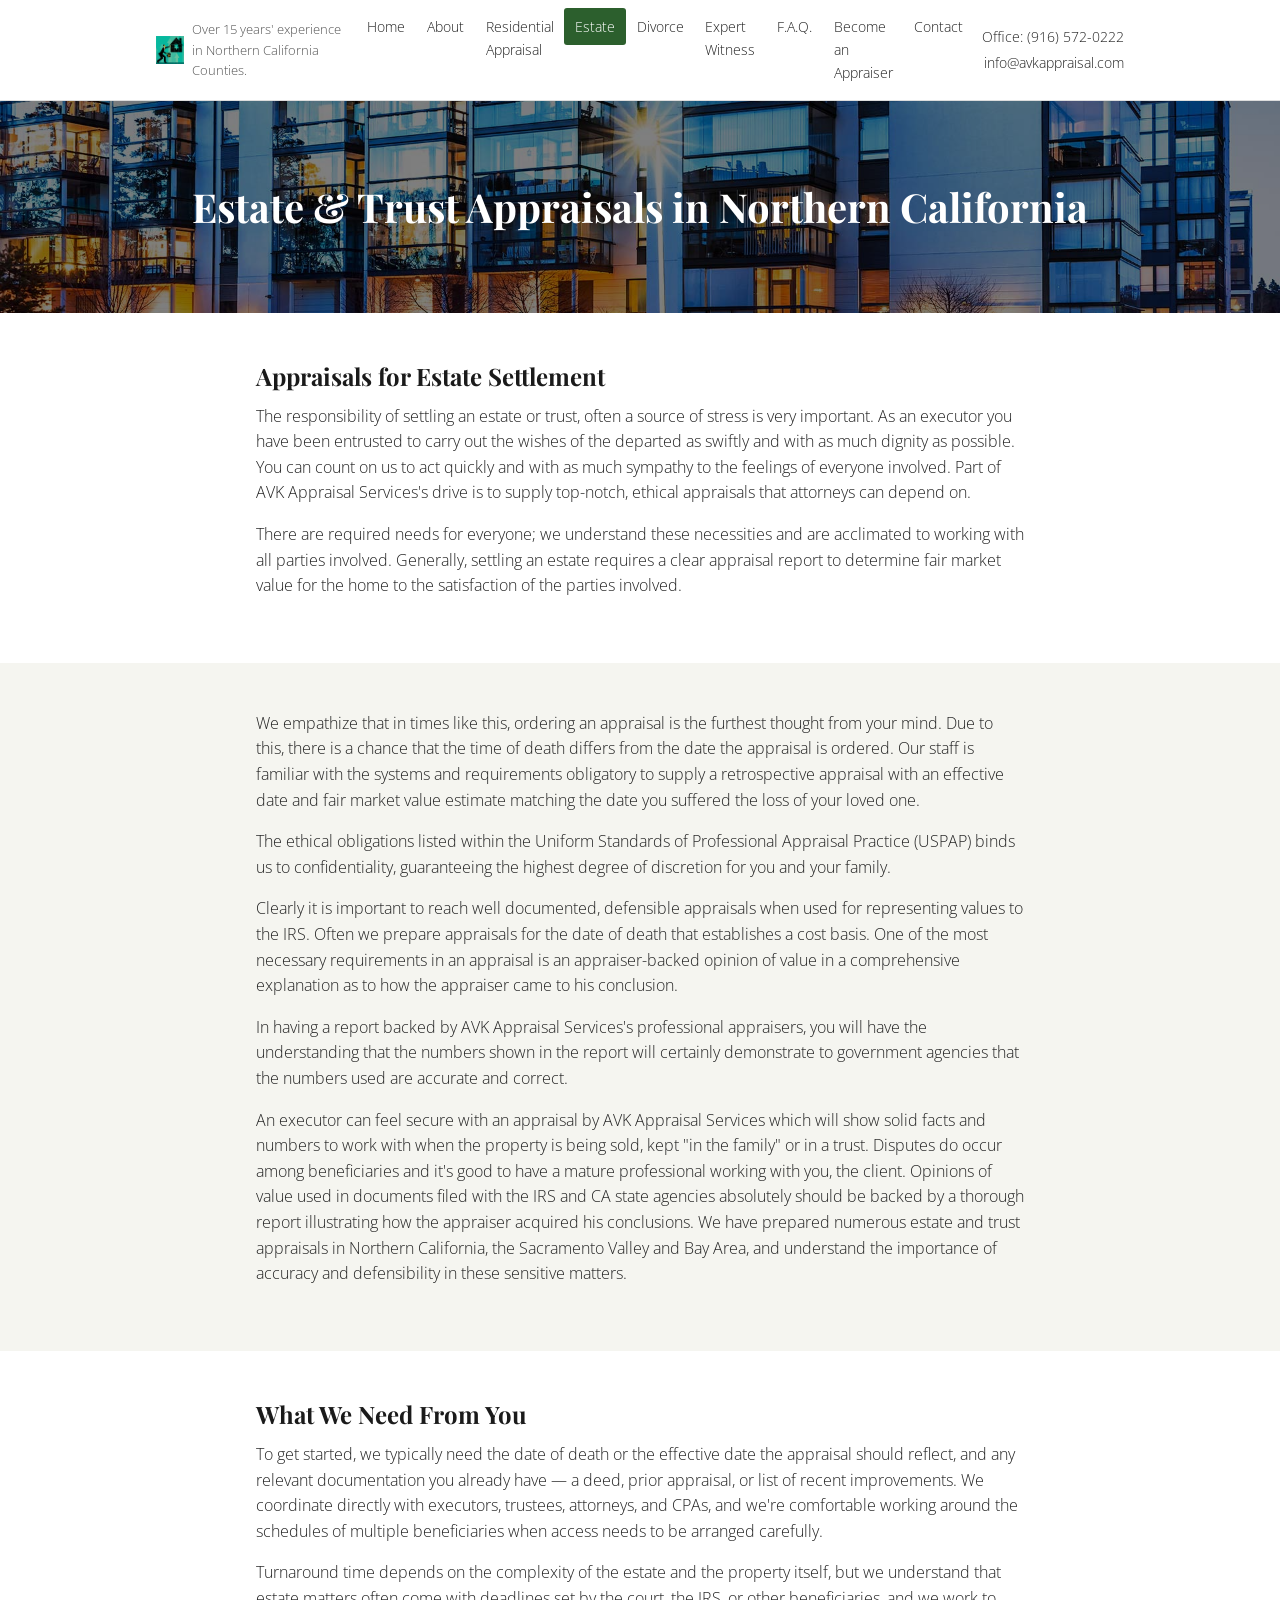
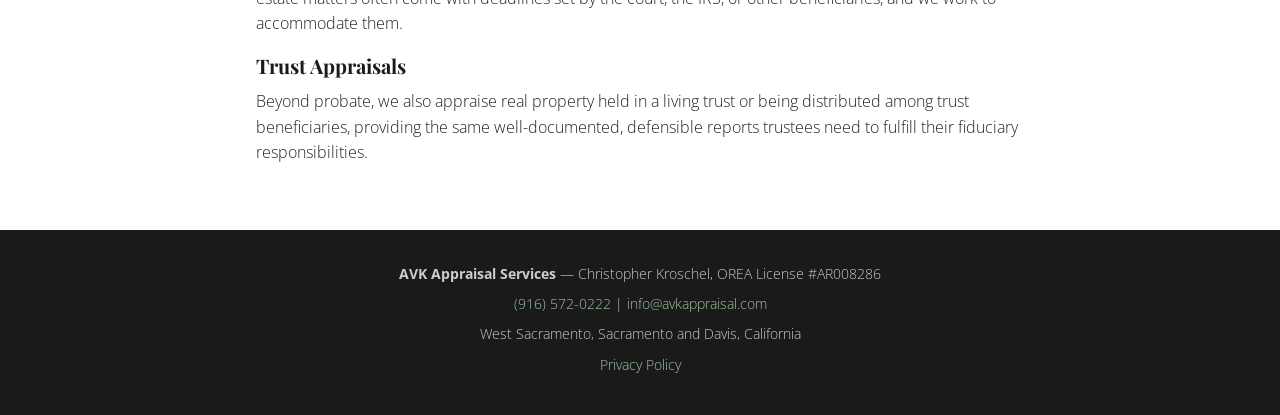
<file: estate.html>
<!DOCTYPE html>
<html lang="en">
<head>
  <meta charset="UTF-8">
  <!-- Google tag (gtag.js) -->
  <script async src="https://www.googletagmanager.com/gtag/js?id=G-FGHG4FXXR5"></script>
  <script>
    window.dataLayer = window.dataLayer || [];
    function gtag(){dataLayer.push(arguments);}
    gtag('js', new Date());
    gtag('config', 'G-FGHG4FXXR5');
  </script>
  <meta name="viewport" content="width=device-width, initial-scale=1.0">
  <title>Estate & Probate Appraisals | AVK Appraisal Services</title>
  <meta name="description" content="Certified estate and probate appraisals for date-of-death valuations, trust administration and gift tax purposes, serving attorneys and heirs.">
  <meta name="keywords" content="estate appraisal Sacramento, probate appraisal Yolo County, date of death appraisal Sacramento, trust appraisal West Sacramento, gift tax appraisal Northern California, estate appraiser Davis CA">
  <link rel="canonical" href="https://avkappraisal.com/estate">
  <meta property="og:locale" content="en_US">
  <meta property="og:site_name" content="AVK Appraisal Services">
  <meta property="og:type" content="website">
  <meta property="og:title" content="Estate & Probate Appraisals | AVK Appraisal Services">
  <meta property="og:description" content="Certified estate and probate appraisals for date-of-death valuations, trust administration and gift tax purposes, serving attorneys and heirs.">
  <meta property="og:url" content="https://avkappraisal.com/estate">
  <meta name="twitter:card" content="summary_large_image">
  <meta name="twitter:title" content="Estate & Probate Appraisals | AVK Appraisal Services">
  <meta name="twitter:description" content="Certified estate and probate appraisals for date-of-death valuations, trust administration and gift tax purposes, serving attorneys and heirs.">
  <script type="application/ld+json">
  {
    "@context": "https://schema.org",
    "@graph": [
      {
        "@type": "BreadcrumbList",
        "itemListElement": [
          { "@type": "ListItem", "position": 1, "name": "Home", "item": "https://avkappraisal.com/" },
          { "@type": "ListItem", "position": 2, "name": "Estate" }
        ]
      },
      {
        "@type": "WebPage",
        "@id": "https://avkappraisal.com/estate/#webpage",
        "url": "https://avkappraisal.com/estate",
        "name": "Estate - AVK APPRAISAL SERVICES",
        "inLanguage": "en-US",
        "isPartOf": { "@id": "https://avkappraisal.com/#website" }
      }
    ]
  }
  </script>
    <link rel="icon" type="image/jpeg" href="images/favicon.jpg">
  <link rel="preconnect" href="https://fonts.googleapis.com">
  <link rel="preconnect" href="https://fonts.gstatic.com" crossorigin>
  <link href="https://fonts.googleapis.com/css2?family=Open+Sans+Condensed:wght@300&family=Playfair+Display&display=swap" rel="stylesheet">
  <link rel="stylesheet" href="https://cdnjs.cloudflare.com/ajax/libs/font-awesome/6.5.1/css/all.min.css">
  <link rel="stylesheet" href="styles.css">
</head>
<body>
  <a class="skip-link" href="#main-content">Skip to main content</a>

  <header class="site-header">
    <div class="header-inner">
      <a href="/" class="logo"><img src="images/logo.jpg" alt="AVK Appraisal Services logo" width="150" height="150"></a>
      <p class="tagline">Over 15 years' experience in Northern California Counties.</p>
      <nav class="main-nav" aria-label="Main navigation">
        <button class="nav-toggle" aria-expanded="false" aria-controls="main-nav">Menu</button>
        <ul id="main-nav" class="nav-list">
          <li><a href="/">Home</a></li>
          <li><a href="/about">About</a></li>
          <li><a href="/residential-appraisal">Residential Appraisal</a></li>
          <li><a href="/estate" class="active">Estate</a></li>
          <li><a href="/divorce">Divorce</a></li>
          <li><a href="/expert-witness">Expert Witness</a></li>
          <li><a href="/faq">F.A.Q.</a></li>
          <li><a href="/thinking-of-becoming-an-appraiser">Become an Appraiser</a></li>
          <li><a href="/contact">Contact</a></li>
        </ul>
      </nav>
      <div class="contact-bar">
        <a href="tel:+19165720222">Office: (916) 572-0222</a>
        <a href="mailto:info@avkappraisal.com">info@avkappraisal.com</a>
      </div>
    </div>
  </header>

  <div class="page-banner">
    <h1>Estate &amp; Trust Appraisals in Northern California</h1>
  </div>

  <main id="main-content">
    <section class="content-section">
      <div class="container">
        <h2>Appraisals for Estate Settlement</h2>
        <p>The responsibility of settling an estate or trust, often a source of stress is very important. As an executor you have been entrusted to carry out the wishes of the departed as swiftly and with as much dignity as possible. You can count on us to act quickly and with as much sympathy to the feelings of everyone involved. Part of AVK Appraisal Services's drive is to supply top-notch, ethical appraisals that attorneys can depend on.</p>
        <p>There are required needs for everyone; we understand these necessities and are acclimated to working with all parties involved. Generally, settling an estate requires a clear appraisal report to determine fair market value for the home to the satisfaction of the parties involved.</p>
      </div>
    </section>

    <div class="content-section alt">
      <div class="container">
        <p>We empathize that in times like this, ordering an appraisal is the furthest thought from your mind. Due to this, there is a chance that the time of death differs from the date the appraisal is ordered. Our staff is familiar with the systems and requirements obligatory to supply a retrospective appraisal with an effective date and fair market value estimate matching the date you suffered the loss of your loved one.</p>
        <p>The ethical obligations listed within the Uniform Standards of Professional Appraisal Practice (USPAP) binds us to confidentiality, guaranteeing the highest degree of discretion for you and your family.</p>
        <p>Clearly it is important to reach well documented, defensible appraisals when used for representing values to the IRS. Often we prepare appraisals for the date of death that establishes a cost basis. One of the most necessary requirements in an appraisal is an appraiser-backed opinion of value in a comprehensive explanation as to how the appraiser came to his conclusion.</p>
        <p>In having a report backed by AVK Appraisal Services's professional appraisers, you will have the understanding that the numbers shown in the report will certainly demonstrate to government agencies that the numbers used are accurate and correct.</p>
        <p>An executor can feel secure with an appraisal by AVK Appraisal Services which will show solid facts and numbers to work with when the property is being sold, kept "in the family" or in a trust. Disputes do occur among beneficiaries and it's good to have a mature professional working with you, the client. Opinions of value used in documents filed with the IRS and CA state agencies absolutely should be backed by a thorough report illustrating how the appraiser acquired his conclusions. We have prepared numerous estate and trust appraisals in Northern California, the Sacramento Valley and Bay Area, and understand the importance of accuracy and defensibility in these sensitive matters.</p>
      </div>
    </div>

    <div class="content-section">
      <div class="container">
        <h2>What We Need From You</h2>
        <p>To get started, we typically need the date of death or the effective date the appraisal should reflect, and any relevant documentation you already have — a deed, prior appraisal, or list of recent improvements. We coordinate directly with executors, trustees, attorneys, and CPAs, and we're comfortable working around the schedules of multiple beneficiaries when access needs to be arranged carefully.</p>
        <p>Turnaround time depends on the complexity of the estate and the property itself, but we understand that estate matters often come with deadlines set by the court, the IRS, or other beneficiaries, and we work to accommodate them.</p>
        <h3>Trust Appraisals</h3>
        <p>Beyond probate, we also appraise real property held in a living trust or being distributed among trust beneficiaries, providing the same well-documented, defensible reports trustees need to fulfill their fiduciary responsibilities.</p>
      </div>
    </div>
  </main>

  <footer class="site-footer">
    <div class="container">
      <p><strong>AVK Appraisal Services</strong> &mdash; Christopher Kroschel, OREA License #AR008286</p>
      <p><a href="tel:+19165720222">(916) 572-0222</a> | <a href="mailto:info@avkappraisal.com">info@avkappraisal.com</a></p>
      <p>West Sacramento, Sacramento and Davis, California</p>
      <p><a href="/privacy-policy">Privacy Policy</a></p>
    </div>
  </footer>

  <script>
  (function(){
    var btn = document.querySelector('.nav-toggle');
    var nav = document.getElementById('main-nav');
    if (btn && nav) {
      btn.addEventListener('click', function() {
        var open = btn.getAttribute('aria-expanded') === 'true';
        btn.setAttribute('aria-expanded', String(!open));
        nav.classList.toggle('open');
      });
    }
  })();
  </script>
</body>
</html>
</file>
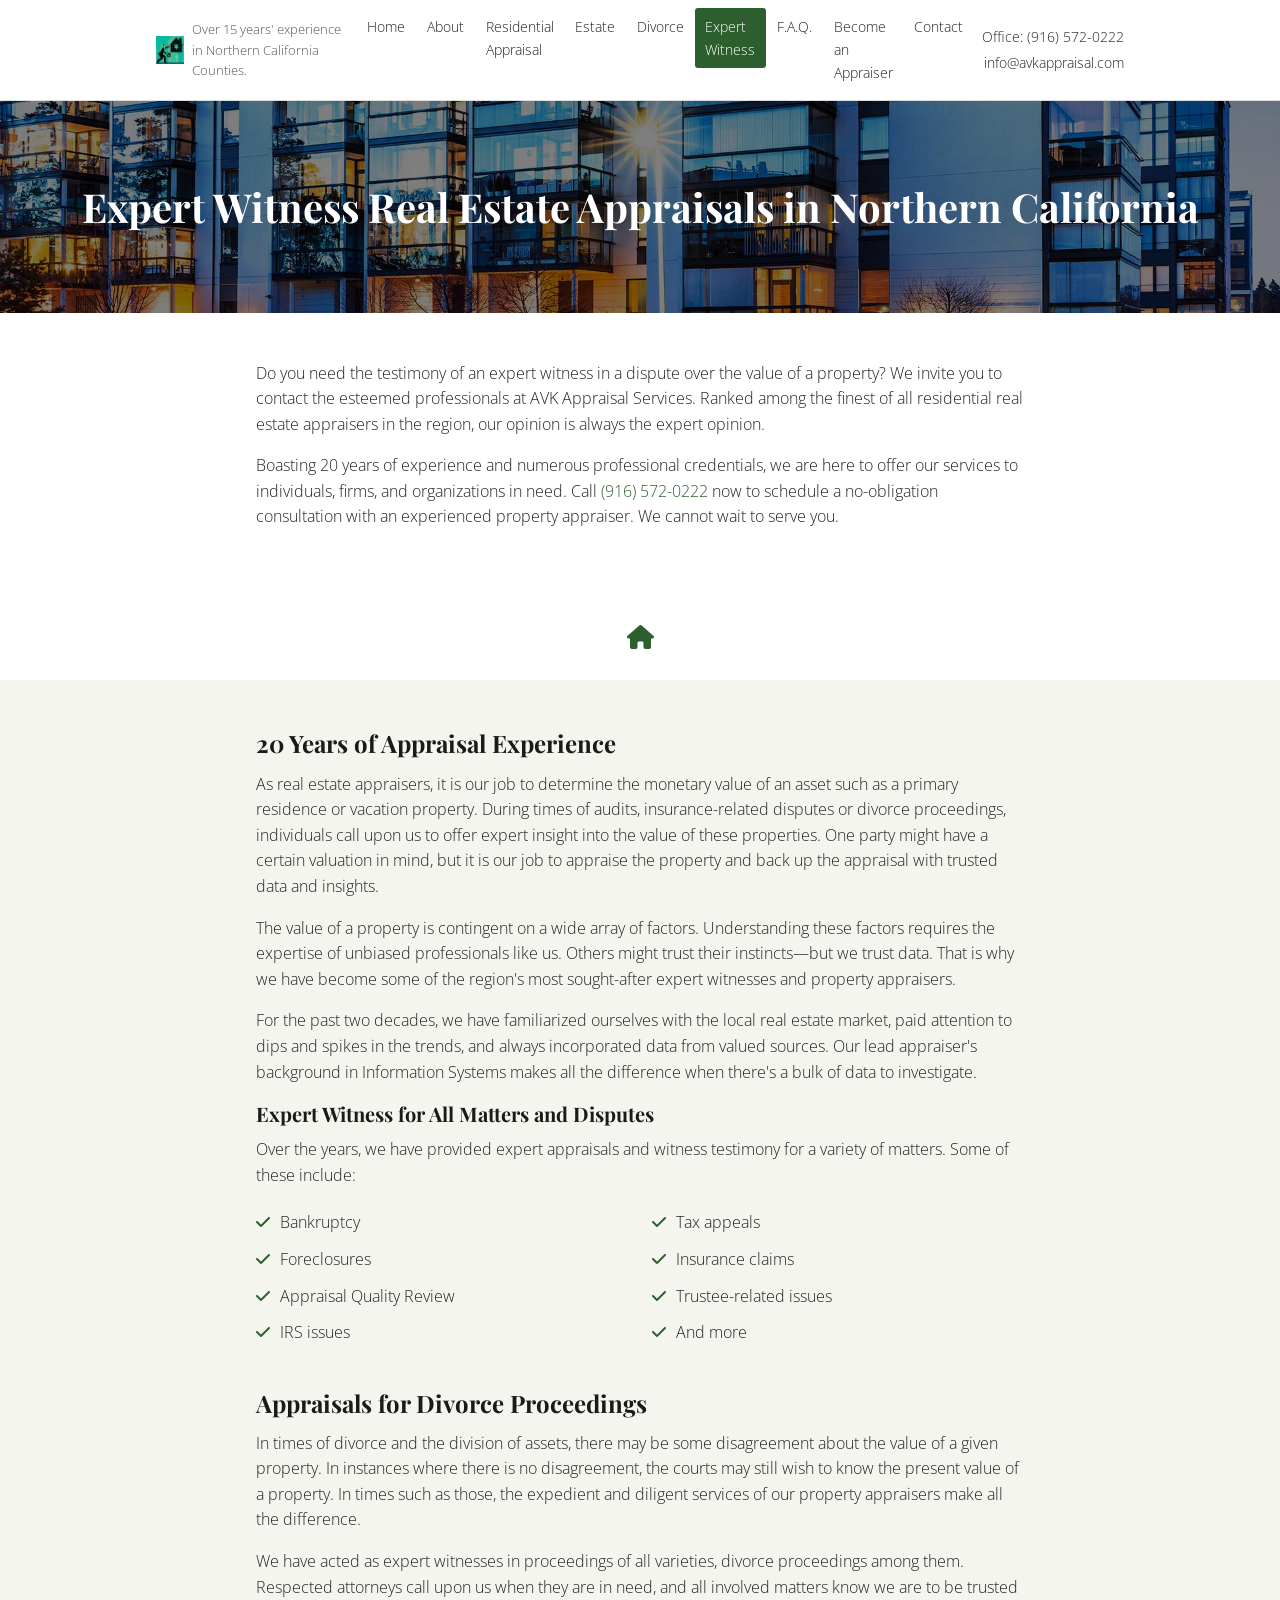
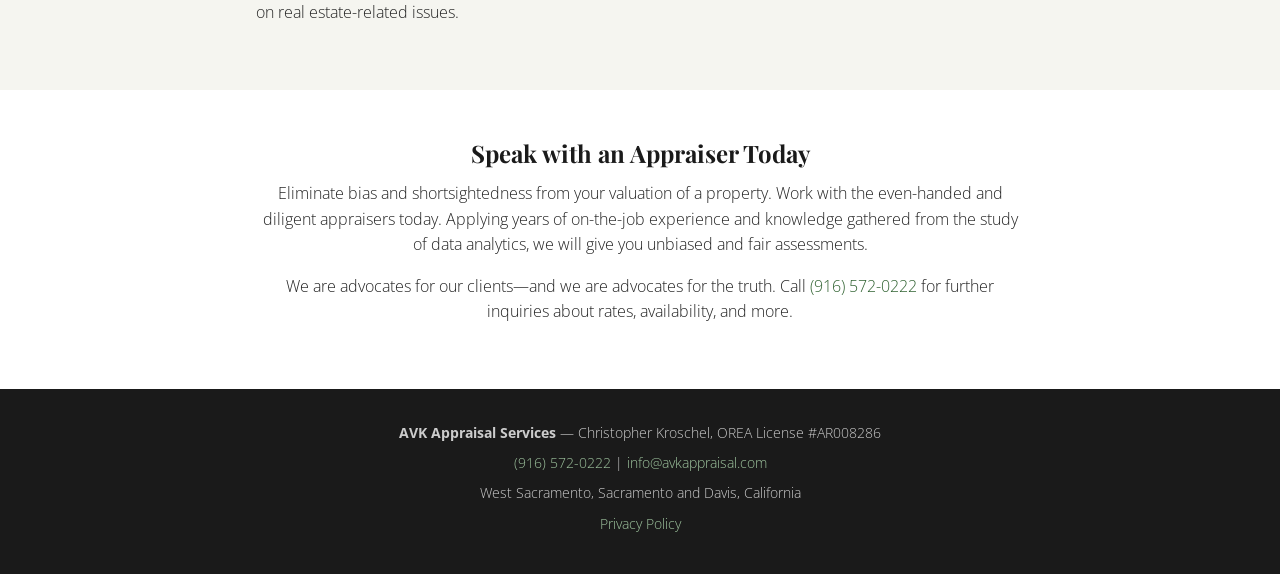
<file: expert-witness.html>
<!DOCTYPE html>
<html lang="en">
<head>
  <meta charset="UTF-8">
  <!-- Google tag (gtag.js) -->
  <script async src="https://www.googletagmanager.com/gtag/js?id=G-FGHG4FXXR5"></script>
  <script>
    window.dataLayer = window.dataLayer || [];
    function gtag(){dataLayer.push(arguments);}
    gtag('js', new Date());
    gtag('config', 'G-FGHG4FXXR5');
  </script>
  <meta name="viewport" content="width=device-width, initial-scale=1.0">
  <title>Expert Witness Appraisals | AVK Appraisal Services</title>
  <meta name="description" content="Defensible expert witness testimony and appraisal reports for litigation, eminent domain and property disputes across Northern California.">
  <meta name="keywords" content="expert witness appraiser Sacramento, real estate litigation appraisal Northern California, appraisal expert witness Yolo County, eminent domain appraisal Sacramento, property dispute appraisal Northern California">
  <link rel="canonical" href="https://avkappraisal.com/expert-witness">
  <meta property="og:locale" content="en_US">
  <meta property="og:site_name" content="AVK Appraisal Services">
  <meta property="og:type" content="website">
  <meta property="og:title" content="Expert Witness Appraisals | AVK Appraisal Services">
  <meta property="og:description" content="Defensible expert witness testimony and appraisal reports for litigation, eminent domain and property disputes across Northern California.">
  <meta property="og:url" content="https://avkappraisal.com/expert-witness">
  <meta name="twitter:card" content="summary_large_image">
  <meta name="twitter:title" content="Expert Witness Appraisals | AVK Appraisal Services">
  <meta name="twitter:description" content="Defensible expert witness testimony and appraisal reports for litigation, eminent domain and property disputes across Northern California.">
  <script type="application/ld+json">
  {
    "@context": "https://schema.org",
    "@graph": [
      {
        "@type": "BreadcrumbList",
        "itemListElement": [
          { "@type": "ListItem", "position": 1, "name": "Home", "item": "https://avkappraisal.com/" },
          { "@type": "ListItem", "position": 2, "name": "Expert Witness" }
        ]
      },
      {
        "@type": "WebPage",
        "@id": "https://avkappraisal.com/expert-witness/#webpage",
        "url": "https://avkappraisal.com/expert-witness",
        "name": "Expert Witness - AVK APPRAISAL SERVICES",
        "inLanguage": "en-US",
        "isPartOf": { "@id": "https://avkappraisal.com/#website" }
      }
    ]
  }
  </script>
    <link rel="icon" type="image/jpeg" href="images/favicon.jpg">
  <link rel="preconnect" href="https://fonts.googleapis.com">
  <link rel="preconnect" href="https://fonts.gstatic.com" crossorigin>
  <link href="https://fonts.googleapis.com/css2?family=Open+Sans+Condensed:wght@300&family=Playfair+Display&display=swap" rel="stylesheet">
  <link rel="stylesheet" href="https://cdnjs.cloudflare.com/ajax/libs/font-awesome/6.5.1/css/all.min.css">
  <link rel="stylesheet" href="styles.css">
</head>
<body>
  <a class="skip-link" href="#main-content">Skip to main content</a>

  <header class="site-header">
    <div class="header-inner">
      <a href="/" class="logo"><img src="images/logo.jpg" alt="AVK Appraisal Services logo" width="150" height="150"></a>
      <p class="tagline">Over 15 years' experience in Northern California Counties.</p>
      <nav class="main-nav" aria-label="Main navigation">
        <button class="nav-toggle" aria-expanded="false" aria-controls="main-nav">Menu</button>
        <ul id="main-nav" class="nav-list">
          <li><a href="/">Home</a></li>
          <li><a href="/about">About</a></li>
          <li><a href="/residential-appraisal">Residential Appraisal</a></li>
          <li><a href="/estate">Estate</a></li>
          <li><a href="/divorce">Divorce</a></li>
          <li><a href="/expert-witness" class="active">Expert Witness</a></li>
          <li><a href="/faq">F.A.Q.</a></li>
          <li><a href="/thinking-of-becoming-an-appraiser">Become an Appraiser</a></li>
          <li><a href="/contact">Contact</a></li>
        </ul>
      </nav>
      <div class="contact-bar">
        <a href="tel:+19165720222">Office: (916) 572-0222</a>
        <a href="mailto:info@avkappraisal.com">info@avkappraisal.com</a>
      </div>
    </div>
  </header>

  <div class="page-banner">
    <h1>Expert Witness Real Estate Appraisals in Northern California</h1>
  </div>

  <main id="main-content">
    <div class="content-section">
      <div class="container">
        <p>Do you need the testimony of an expert witness in a dispute over the value of a property? We invite you to contact the esteemed professionals at AVK Appraisal Services. Ranked among the finest of all residential real estate appraisers in the region, our opinion is always the expert opinion.</p>
        <p>Boasting 20 years of experience and numerous professional credentials, we are here to offer our services to individuals, firms, and organizations in need. Call <a href="tel:+19165720222">(916) 572-0222</a> now to schedule a no-obligation consultation with an experienced property appraiser. We cannot wait to serve you.</p>
      </div>
    </div>

    <div class="section-divider"><i class="fa-solid fa-house" aria-hidden="true"></i></div>

    <section class="content-section alt">
      <div class="container">
        <h2>20 Years of Appraisal Experience</h2>
        <p>As real estate appraisers, it is our job to determine the monetary value of an asset such as a primary residence or vacation property. During times of audits, insurance-related disputes or divorce proceedings, individuals call upon us to offer expert insight into the value of these properties. One party might have a certain valuation in mind, but it is our job to appraise the property and back up the appraisal with trusted data and insights.</p>
        <p>The value of a property is contingent on a wide array of factors. Understanding these factors requires the expertise of unbiased professionals like us. Others might trust their instincts&#8212;but we trust data. That is why we have become some of the region's most sought-after expert witnesses and property appraisers.</p>
        <p>For the past two decades, we have familiarized ourselves with the local real estate market, paid attention to dips and spikes in the trends, and always incorporated data from valued sources. Our lead appraiser's background in Information Systems makes all the difference when there's a bulk of data to investigate.</p>

        <h3>Expert Witness for All Matters and Disputes</h3>
        <p>Over the years, we have provided expert appraisals and witness testimony for a variety of matters. Some of these include:</p>
        <div class="two-col">
          <ul class="service-list">
            <li>Bankruptcy</li>
            <li>Foreclosures</li>
            <li>Appraisal Quality Review</li>
            <li>IRS issues</li>
          </ul>
          <ul class="service-list">
            <li>Tax appeals</li>
            <li>Insurance claims</li>
            <li>Trustee-related issues</li>
            <li>And more</li>
          </ul>
        </div>

        <h2>Appraisals for Divorce Proceedings</h2>
        <p>In times of divorce and the division of assets, there may be some disagreement about the value of a given property. In instances where there is no disagreement, the courts may still wish to know the present value of a property. In times such as those, the expedient and diligent services of our property appraisers make all the difference.</p>
        <p>We have acted as expert witnesses in proceedings of all varieties, divorce proceedings among them. Respected attorneys call upon us when they are in need, and all involved matters know we are to be trusted on real estate-related issues.</p>
      </div>
    </section>

    <section class="content-section">
      <div class="container text-center">
        <h2>Speak with an Appraiser Today</h2>
        <p>Eliminate bias and shortsightedness from your valuation of a property. Work with the even-handed and diligent appraisers today. Applying years of on-the-job experience and knowledge gathered from the study of data analytics, we will give you unbiased and fair assessments.</p>
        <p>We are advocates for our clients&#8212;and we are advocates for the truth. Call <a href="tel:+19165720222">(916) 572-0222</a> for further inquiries about rates, availability, and more.</p>
      </div>
    </section>
  </main>

  <footer class="site-footer">
    <div class="container">
      <p><strong>AVK Appraisal Services</strong> &mdash; Christopher Kroschel, OREA License #AR008286</p>
      <p><a href="tel:+19165720222">(916) 572-0222</a> | <a href="mailto:info@avkappraisal.com">info@avkappraisal.com</a></p>
      <p>West Sacramento, Sacramento and Davis, California</p>
      <p><a href="/privacy-policy">Privacy Policy</a></p>
    </div>
  </footer>

  <script>
  (function(){
    var btn = document.querySelector('.nav-toggle');
    var nav = document.getElementById('main-nav');
    if (btn && nav) {
      btn.addEventListener('click', function() {
        var open = btn.getAttribute('aria-expanded') === 'true';
        btn.setAttribute('aria-expanded', String(!open));
        nav.classList.toggle('open');
      });
    }
  })();
  </script>
</body>
</html>
</file>
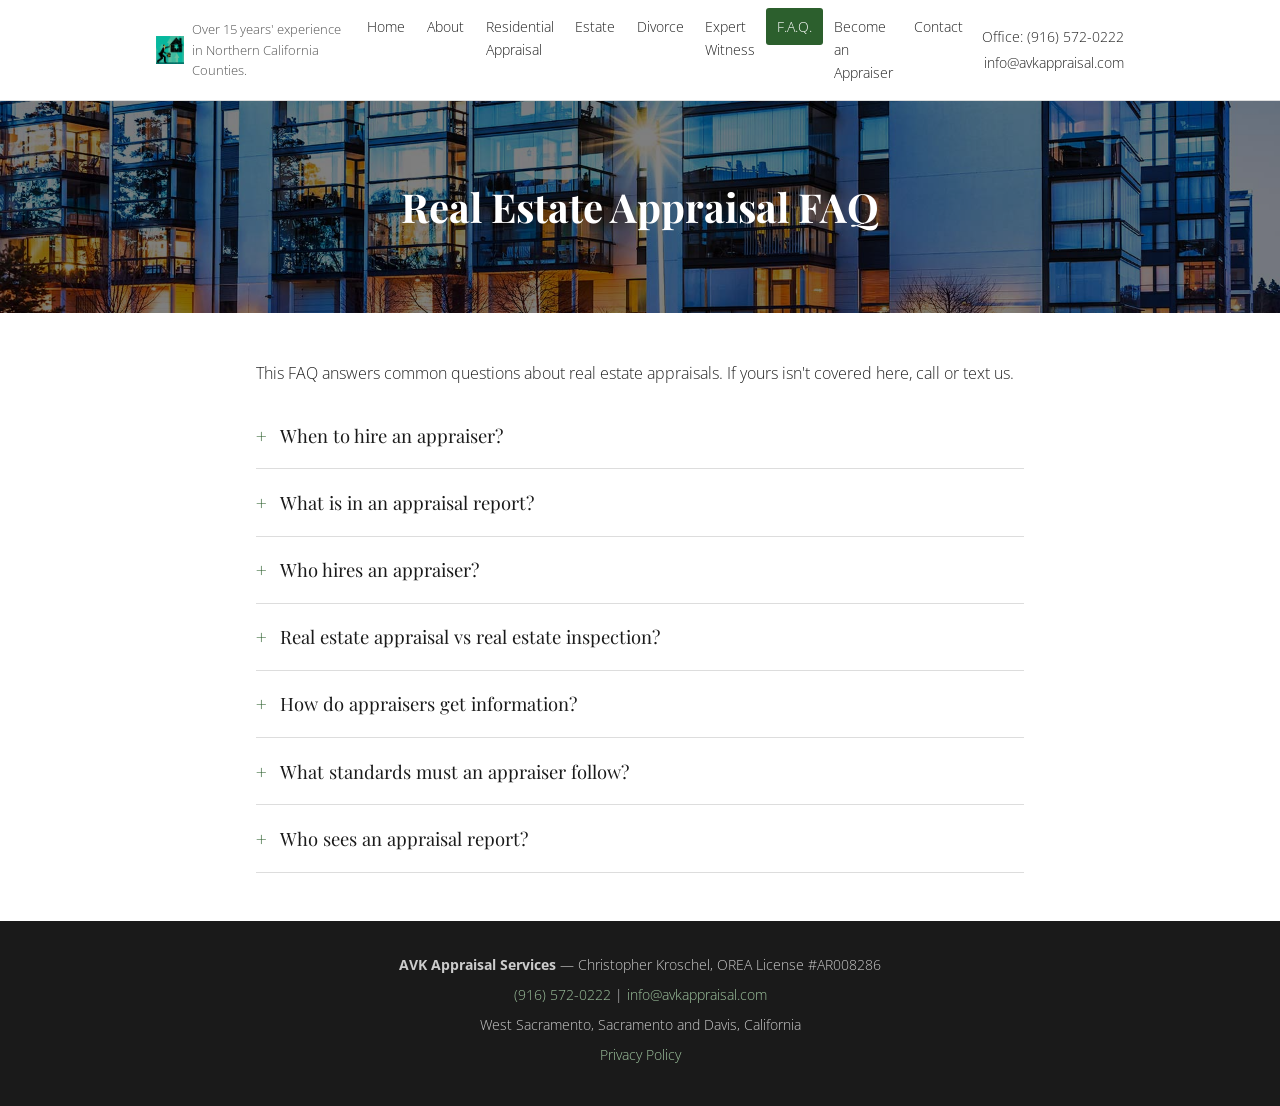
<file: faq.html>
<!DOCTYPE html>
<html lang="en">
<head>
  <meta charset="UTF-8">
  <!-- Google tag (gtag.js) -->
  <script async src="https://www.googletagmanager.com/gtag/js?id=G-FGHG4FXXR5"></script>
  <script>
    window.dataLayer = window.dataLayer || [];
    function gtag(){dataLayer.push(arguments);}
    gtag('js', new Date());
    gtag('config', 'G-FGHG4FXXR5');
  </script>
  <meta name="viewport" content="width=device-width, initial-scale=1.0">
  <title>Appraisal FAQ | AVK Appraisal Services</title>
  <meta name="description" content="Answers to common appraisal questions — when you need one, what's included and how AVK works with attorneys and property owners.">
  <meta name="keywords" content="real estate appraisal FAQ Sacramento, what is an appraisal, when to hire appraiser, appraisal report contents, probate appraisal questions, divorce appraisal questions Sacramento">
  <link rel="canonical" href="https://avkappraisal.com/faq">
  <meta property="og:locale" content="en_US">
  <meta property="og:site_name" content="AVK Appraisal Services">
  <meta property="og:type" content="website">
  <meta property="og:title" content="Appraisal FAQ | AVK Appraisal Services">
  <meta property="og:description" content="Answers to common appraisal questions — when you need one, what's included and how AVK works with attorneys and property owners.">
  <meta property="og:url" content="https://avkappraisal.com/faq">
  <meta name="twitter:card" content="summary_large_image">
  <meta name="twitter:title" content="Appraisal FAQ | AVK Appraisal Services">
  <meta name="twitter:description" content="Answers to common appraisal questions — when you need one, what's included and how AVK works with attorneys and property owners.">
  <script type="application/ld+json">
  {
    "@context": "https://schema.org",
    "@graph": [
      {
        "@type": "BreadcrumbList",
        "itemListElement": [
          { "@type": "ListItem", "position": 1, "name": "Home", "item": "https://avkappraisal.com/" },
          { "@type": "ListItem", "position": 2, "name": "F.A.Q." }
        ]
      },
      {
        "@type": "FAQPage",
        "@id": "https://avkappraisal.com/faq/#webpage",
        "url": "https://avkappraisal.com/faq",
        "name": "F.A.Q. - AVK APPRAISAL SERVICES",
        "inLanguage": "en-US",
        "isPartOf": { "@id": "https://avkappraisal.com/#website" },
        "mainEntity": [
          {
            "@type": "Question",
            "name": "When to hire an appraiser?",
            "acceptedAnswer": { "@type": "Answer", "text": "For any mortgage and real estate transaction, when applying for a loan against a property, for tax assessment, to settle an estate, to determine property value when selling, to assist with buying at fair market price, or to settle legal disputes." }
          },
          {
            "@type": "Question",
            "name": "What is in an appraisal report?",
            "acceptedAnswer": { "@type": "Answer", "text": "An appraisal contains the precise purpose, the reported value, the effective date, and the characteristics of the property including location, physical features, legal attributes, and all facets that affect valuation." }
          },
          {
            "@type": "Question",
            "name": "Who hires an appraiser?",
            "acceptedAnswer": { "@type": "Answer", "text": "Most of our clients are attorneys and the owners they represent, such as trustees or partners in an LLC. Government agencies and other entities may also hire appraisers for an independent assessment of property value, and lenders hire appraisers to determine the value of a property before issuing a loan." }
          }
        ]
      }
    ]
  }
  </script>
    <link rel="icon" type="image/jpeg" href="images/favicon.jpg">
  <link rel="preconnect" href="https://fonts.googleapis.com">
  <link rel="preconnect" href="https://fonts.gstatic.com" crossorigin>
  <link href="https://fonts.googleapis.com/css2?family=Open+Sans+Condensed:wght@300&family=Playfair+Display&display=swap" rel="stylesheet">
  <link rel="stylesheet" href="https://cdnjs.cloudflare.com/ajax/libs/font-awesome/6.5.1/css/all.min.css">
  <link rel="stylesheet" href="styles.css">
</head>
<body>
  <a class="skip-link" href="#main-content">Skip to main content</a>

  <header class="site-header">
    <div class="header-inner">
      <a href="/" class="logo"><img src="images/logo.jpg" alt="AVK Appraisal Services logo" width="150" height="150"></a>
      <p class="tagline">Over 15 years' experience in Northern California Counties.</p>
      <nav class="main-nav" aria-label="Main navigation">
        <button class="nav-toggle" aria-expanded="false" aria-controls="main-nav">Menu</button>
        <ul id="main-nav" class="nav-list">
          <li><a href="/">Home</a></li>
          <li><a href="/about">About</a></li>
          <li><a href="/residential-appraisal">Residential Appraisal</a></li>
          <li><a href="/estate">Estate</a></li>
          <li><a href="/divorce">Divorce</a></li>
          <li><a href="/expert-witness">Expert Witness</a></li>
          <li><a href="/faq" class="active">F.A.Q.</a></li>
          <li><a href="/thinking-of-becoming-an-appraiser">Become an Appraiser</a></li>
          <li><a href="/contact">Contact</a></li>
        </ul>
      </nav>
      <div class="contact-bar">
        <a href="tel:+19165720222">Office: (916) 572-0222</a>
        <a href="mailto:info@avkappraisal.com">info@avkappraisal.com</a>
      </div>
    </div>
  </header>

  <div class="page-banner">
    <h1>Real Estate Appraisal FAQ</h1>
  </div>

  <main id="main-content">
    <div class="content-section">
      <div class="container">
        <p>This FAQ answers common questions about real estate appraisals. If yours isn't covered here, call or text us.</p>
        <div class="faq-list">

          <details>
            <summary>When to hire an appraiser?</summary>
            <div>
              <ul class="service-list">
                <li>For any mortgage and real estate transaction</li>
                <li>When applying for a loan against a property</li>
                <li>For a tax assessment to reduce property taxes or to dispute improperly assessed taxes</li>
                <li>To settle an estate</li>
                <li>To determine the property value when selling your home</li>
                <li>To assist you with buying a home at a fair market price</li>
                <li>To settle legal disputes</li>
              </ul>
              <p>For answers to your questions about appraisal in Davis please call us for more information.</p>
            </div>
          </details>

          <details>
            <summary>What is in an appraisal report?</summary>
            <div>
              <p>Depending on the type of report an appraisal contains:</p>
              <ul class="service-list">
                <li>The precise purpose of the appraisal and the client's objectives for the appraisal.</li>
                <li>The reported value of the property and how that value was interpreted.</li>
                <li>The date of the value. Current, Retrospective (past) or Prospective (future). Date of the report is the date signed.</li>
                <li>The characteristics of the property including, location, physical features, permanently installed items and legal attributes. And all facets that affect the valuation including, economic factors, pricing trends, property rights and any known defects, restrictions, leases, reservations, covenants, contracts, declarations, special assessments, ordinances, and other items of a similar nature. Another way to look at it is, what would a very well informed buyer consider when determining the value of the property?</li>
              </ul>
            </div>
          </details>

          <details>
            <summary>Who hires an appraiser?</summary>
            <div>
              <p>Most of our clients are attorneys and the owners they represent, such as trustees or partners in an LLC. The value is usually retrospective for estate valuations and current for divorce settlements. In some cases, appraisers are also hired by government agencies or other entities to provide an independent assessment of property value.</p>
              <p>Lenders hire appraisers to determine the value of a property before issuing a loan.</p>
              <p>A licensed or certified appraiser is required to conduct appraisals for lenders. Put simply, this is to determine the value of the collateral. Note: The lender chooses the appraiser to ensure an independent and unbiased valuation.</p>
            </div>
          </details>

          <details>
            <summary>Real estate appraisal vs real estate inspection?</summary>
            <div>
              <p>An AVK Appraisal Services appraiser does not provide a home inspection but performs a third party investigation of all accessible facets of a property including structure and amenities, from roof to foundation and surrounding areas for the purposes of determining its value on the open market.</p>
            </div>
          </details>

          <details>
            <summary>How do appraisers get information?</summary>
            <div>
              <p>The data used in an appraisal report can be what is termed "Specific" or "General" and is gathered from Multiple Listing Services (MLS), tax records, and a range of other public documents and records. The appraiser compiles the data and comparative studies in combination with additional standard methods of analysis.</p>
            </div>
          </details>

          <details>
            <summary>What standards must an appraiser follow?</summary>
            <div>
              <p>All AVK Appraisal Services appraisers must ensure that the following items are covered:</p>
              <ul class="service-list">
                <li>Proper analysis and inclusion of all reported information.</li>
                <li>That no major errors of omission or commission were committed by an individual or group.</li>
                <li>That all appraisal services were carried out in a meticulous and discriminating manner.</li>
                <li>That the final report is easy to understand, complete and not easily disputed.</li>
              </ul>
              <p>All certified appraisers must meet extensive requirements. AVK Appraisal Services appraisers are licensed to provide qualified reports that follow the Uniform Standards of Professional Appraisal Practice (USPAP).</p>
            </div>
          </details>

          <details>
            <summary>Who sees an appraisal report?</summary>
            <div>
              <p>When a client or homeowner hires an appraiser directly, the appraiser must identify the purpose of the appraisal, the client, and the intended users, regardless of the type of property. That client (homeowner, investor, partner, etc.) pays for the appraisal and retains all rights to it. Those rights do not include any transfer or publication without the appraiser's consent. Appraisal reports for mortgage transactions (purchase and refinance) are paid for by the borrower. The lending financial institution retains the right to use the report and all of its information.</p>
            </div>
          </details>

        </div>
      </div>
    </div>
  </main>

  <footer class="site-footer">
    <div class="container">
      <p><strong>AVK Appraisal Services</strong> &mdash; Christopher Kroschel, OREA License #AR008286</p>
      <p><a href="tel:+19165720222">(916) 572-0222</a> | <a href="mailto:info@avkappraisal.com">info@avkappraisal.com</a></p>
      <p>West Sacramento, Sacramento and Davis, California</p>
      <p><a href="/privacy-policy">Privacy Policy</a></p>
    </div>
  </footer>

  <script>
  (function(){
    var btn = document.querySelector('.nav-toggle');
    var nav = document.getElementById('main-nav');
    if (btn && nav) {
      btn.addEventListener('click', function() {
        var open = btn.getAttribute('aria-expanded') === 'true';
        btn.setAttribute('aria-expanded', String(!open));
        nav.classList.toggle('open');
      });
    }
  })();
  </script>
</body>
</html>
</file>
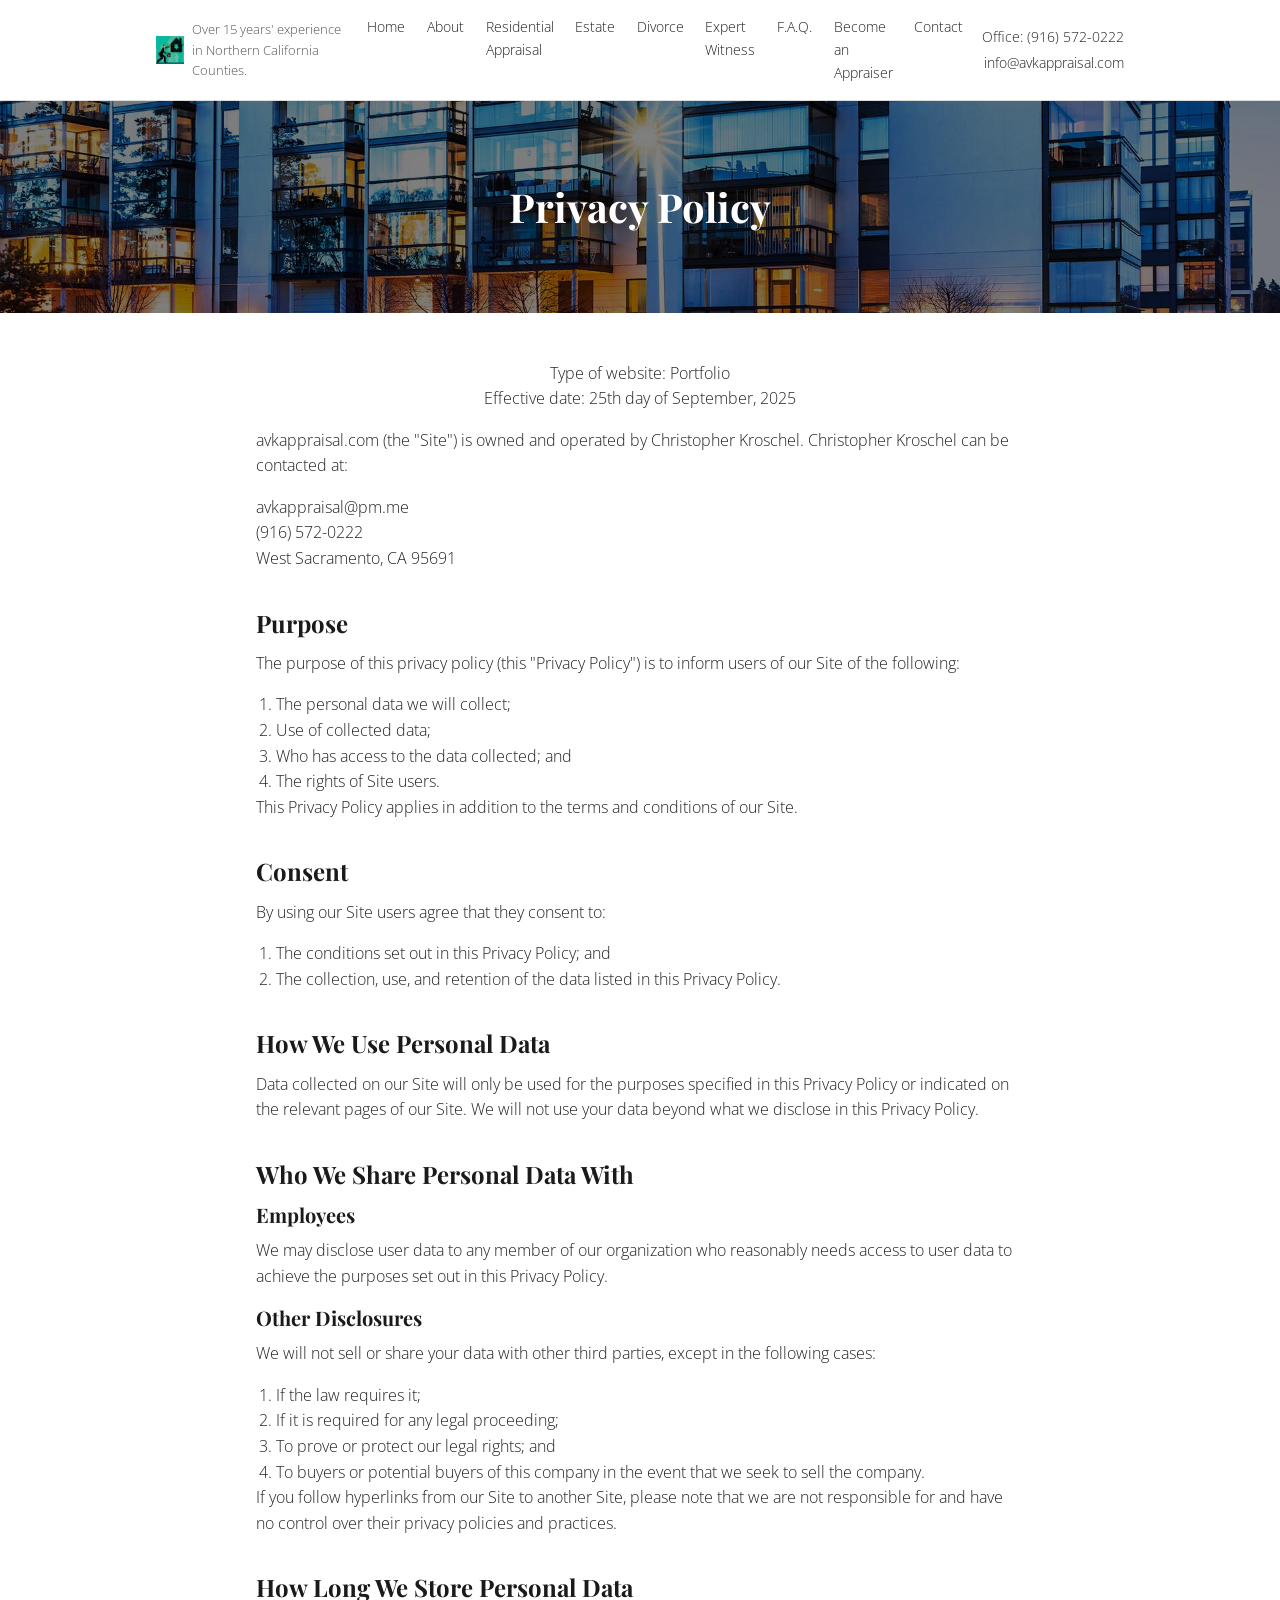
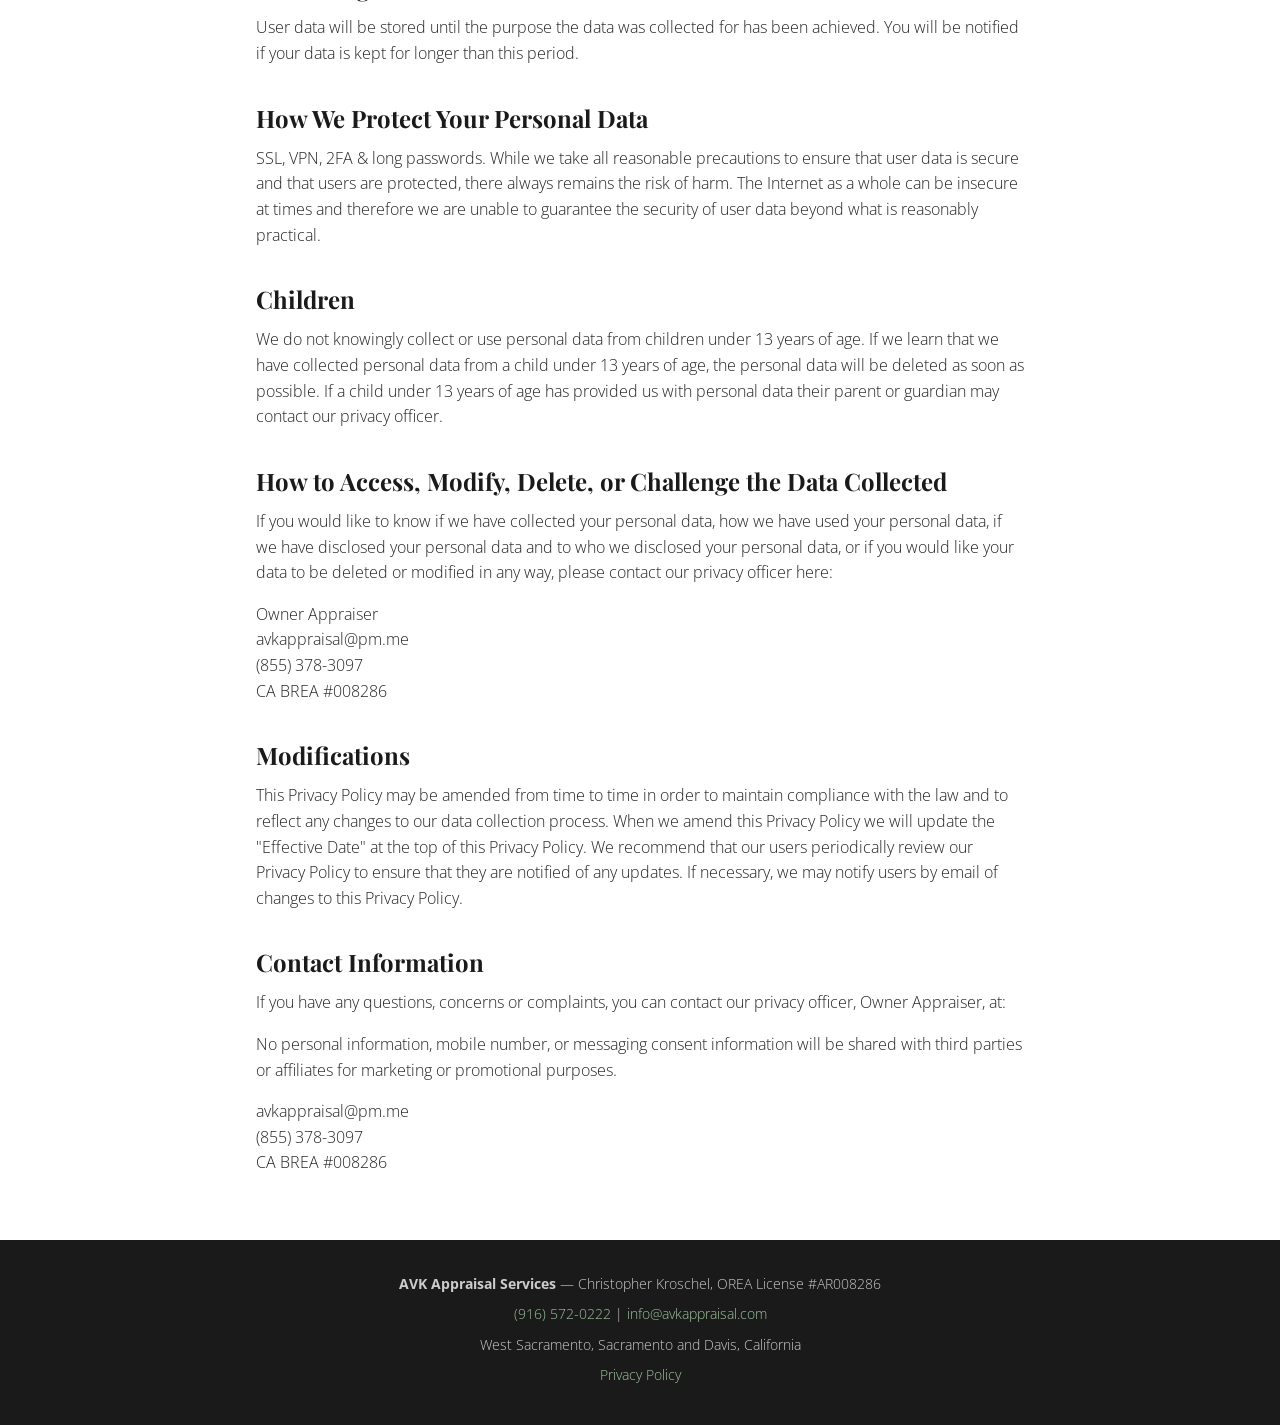
<file: privacy-policy.html>
<!DOCTYPE html>
<html lang="en">
<head>
  <meta charset="UTF-8">
  <!-- Google tag (gtag.js) -->
  <script async src="https://www.googletagmanager.com/gtag/js?id=G-FGHG4FXXR5"></script>
  <script>
    window.dataLayer = window.dataLayer || [];
    function gtag(){dataLayer.push(arguments);}
    gtag('js', new Date());
    gtag('config', 'G-FGHG4FXXR5');
  </script>
  <meta name="viewport" content="width=device-width, initial-scale=1.0">
  <title>Privacy Policy - AVK APPRAISAL SERVICES</title>
  <meta name="description" content="Privacy Policy | Home Appraisal, Real Estate Appraiser and House Appraiser">
  <meta name="keywords" content="West Sacramento Home Appraisal, West Sacramento Real Estate Appraiser, West Sacramento House Appraiser, Sacramento Home Appraisal, Sacramento Real Estate Appraiser, Sacramento House Appraiser, Davis Home Appraisal, Davis Real Estate Appraiser, Davis House Appraiser">
  <link rel="canonical" href="https://avkappraisal.com/privacy-policy">
  <meta property="og:locale" content="en_US">
  <meta property="og:site_name" content="AVK APPRAISAL SERVICES - Real Estate Appraisal Services">
  <meta property="og:type" content="website">
  <meta property="og:title" content="Privacy Policy - AVK APPRAISAL SERVICES">
  <meta property="og:url" content="https://avkappraisal.com/privacy-policy">
  <meta name="twitter:card" content="summary_large_image">
  <meta name="twitter:title" content="Privacy Policy - AVK APPRAISAL SERVICES">
  <script type="application/ld+json">
  {
    "@context": "https://schema.org",
    "@graph": [
      {
        "@type": "BreadcrumbList",
        "itemListElement": [
          { "@type": "ListItem", "position": 1, "name": "Home", "item": "https://avkappraisal.com/" },
          { "@type": "ListItem", "position": 2, "name": "Privacy Policy" }
        ]
      },
      {
        "@type": "WebPage",
        "@id": "https://avkappraisal.com/privacy-policy/#webpage",
        "url": "https://avkappraisal.com/privacy-policy",
        "name": "Privacy Policy - AVK APPRAISAL SERVICES",
        "inLanguage": "en-US",
        "isPartOf": { "@id": "https://avkappraisal.com/#website" }
      }
    ]
  }
  </script>
  <link rel="icon" type="image/jpeg" href="images/favicon.jpg">
  <link rel="preconnect" href="https://fonts.googleapis.com">
  <link rel="preconnect" href="https://fonts.gstatic.com" crossorigin>
  <link href="https://fonts.googleapis.com/css2?family=Open+Sans+Condensed:wght@300&family=Playfair+Display&display=swap" rel="stylesheet">
  <link rel="stylesheet" href="https://cdnjs.cloudflare.com/ajax/libs/font-awesome/6.5.1/css/all.min.css">
  <link rel="stylesheet" href="styles.css">
</head>
<body>
  <a class="skip-link" href="#main-content">Skip to main content</a>

  <header class="site-header">
    <div class="header-inner">
      <a href="/" class="logo"><img src="images/logo.jpg" alt="AVK Appraisal Services logo" width="150" height="150"></a>
      <p class="tagline">Over 15 years' experience in Northern California Counties.</p>
      <nav class="main-nav" aria-label="Main navigation">
        <button class="nav-toggle" aria-expanded="false" aria-controls="main-nav">Menu</button>
        <ul id="main-nav" class="nav-list">
          <li><a href="/">Home</a></li>
          <li><a href="/about">About</a></li>
          <li><a href="/residential-appraisal">Residential Appraisal</a></li>
          <li><a href="/estate">Estate</a></li>
          <li><a href="/divorce">Divorce</a></li>
          <li><a href="/expert-witness">Expert Witness</a></li>
          <li><a href="/faq">F.A.Q.</a></li>
          <li><a href="/thinking-of-becoming-an-appraiser">Become an Appraiser</a></li>
          <li><a href="/contact">Contact</a></li>
        </ul>
      </nav>
      <div class="contact-bar">
        <a href="tel:+19165720222">Office: (916) 572-0222</a>
        <a href="mailto:info@avkappraisal.com">info@avkappraisal.com</a>
      </div>
    </div>
  </header>

  <div class="page-banner">
    <h1>Privacy Policy</h1>
  </div>

  <main id="main-content">
    <section class="content-section">
      <div class="container">
        <p class="text-center">Type of website: Portfolio<br>Effective date: 25th day of September, 2025</p>

        <p>avkappraisal.com (the "Site") is owned and operated by Christopher Kroschel. Christopher Kroschel can be contacted at:</p>
        <p>avkappraisal@pm.me<br>(916) 572-0222<br>West Sacramento, CA 95691</p>

        <h2>Purpose</h2>
        <p>The purpose of this privacy policy (this "Privacy Policy") is to inform users of our Site of the following:</p>
        <ol>
          <li>The personal data we will collect;</li>
          <li>Use of collected data;</li>
          <li>Who has access to the data collected; and</li>
          <li>The rights of Site users.</li>
        </ol>
        <p>This Privacy Policy applies in addition to the terms and conditions of our Site.</p>

        <h2>Consent</h2>
        <p>By using our Site users agree that they consent to:</p>
        <ol>
          <li>The conditions set out in this Privacy Policy; and</li>
          <li>The collection, use, and retention of the data listed in this Privacy Policy.</li>
        </ol>

        <h2>How We Use Personal Data</h2>
        <p>Data collected on our Site will only be used for the purposes specified in this Privacy Policy or indicated on the relevant pages of our Site. We will not use your data beyond what we disclose in this Privacy Policy.</p>

        <h2>Who We Share Personal Data With</h2>
        <h3>Employees</h3>
        <p>We may disclose user data to any member of our organization who reasonably needs access to user data to achieve the purposes set out in this Privacy Policy.</p>

        <h3>Other Disclosures</h3>
        <p>We will not sell or share your data with other third parties, except in the following cases:</p>
        <ol>
          <li>If the law requires it;</li>
          <li>If it is required for any legal proceeding;</li>
          <li>To prove or protect our legal rights; and</li>
          <li>To buyers or potential buyers of this company in the event that we seek to sell the company.</li>
        </ol>
        <p>If you follow hyperlinks from our Site to another Site, please note that we are not responsible for and have no control over their privacy policies and practices.</p>

        <h2>How Long We Store Personal Data</h2>
        <p>User data will be stored until the purpose the data was collected for has been achieved. You will be notified if your data is kept for longer than this period.</p>

        <h2>How We Protect Your Personal Data</h2>
        <p>SSL, VPN, 2FA &amp; long passwords. While we take all reasonable precautions to ensure that user data is secure and that users are protected, there always remains the risk of harm. The Internet as a whole can be insecure at times and therefore we are unable to guarantee the security of user data beyond what is reasonably practical.</p>

        <h2>Children</h2>
        <p>We do not knowingly collect or use personal data from children under 13 years of age. If we learn that we have collected personal data from a child under 13 years of age, the personal data will be deleted as soon as possible. If a child under 13 years of age has provided us with personal data their parent or guardian may contact our privacy officer.</p>

        <h2>How to Access, Modify, Delete, or Challenge the Data Collected</h2>
        <p>If you would like to know if we have collected your personal data, how we have used your personal data, if we have disclosed your personal data and to who we disclosed your personal data, or if you would like your data to be deleted or modified in any way, please contact our privacy officer here:</p>
        <p>Owner Appraiser<br>avkappraisal@pm.me<br>(855) 378-3097<br>CA BREA #008286</p>

        <h2>Modifications</h2>
        <p>This Privacy Policy may be amended from time to time in order to maintain compliance with the law and to reflect any changes to our data collection process. When we amend this Privacy Policy we will update the "Effective Date" at the top of this Privacy Policy. We recommend that our users periodically review our Privacy Policy to ensure that they are notified of any updates. If necessary, we may notify users by email of changes to this Privacy Policy.</p>

        <h2>Contact Information</h2>
        <p>If you have any questions, concerns or complaints, you can contact our privacy officer, Owner Appraiser, at:</p>
        <p>No personal information, mobile number, or messaging consent information will be shared with third parties or affiliates for marketing or promotional purposes.</p>
        <p>avkappraisal@pm.me<br>(855) 378-3097<br>CA BREA #008286</p>
      </div>
    </section>
  </main>

  <footer class="site-footer">
    <div class="container">
      <p><strong>AVK Appraisal Services</strong> &mdash; Christopher Kroschel, OREA License #AR008286</p>
      <p><a href="tel:+19165720222">(916) 572-0222</a> | <a href="mailto:info@avkappraisal.com">info@avkappraisal.com</a></p>
      <p>West Sacramento, Sacramento and Davis, California</p>
      <p><a href="/privacy-policy">Privacy Policy</a></p>
    </div>
  </footer>

  <script>
  (function(){
    var btn = document.querySelector('.nav-toggle');
    var nav = document.getElementById('main-nav');
    if (btn && nav) {
      btn.addEventListener('click', function() {
        var open = btn.getAttribute('aria-expanded') === 'true';
        btn.setAttribute('aria-expanded', String(!open));
        nav.classList.toggle('open');
      });
    }
  })();
  </script>
</body>
</html>
</file>
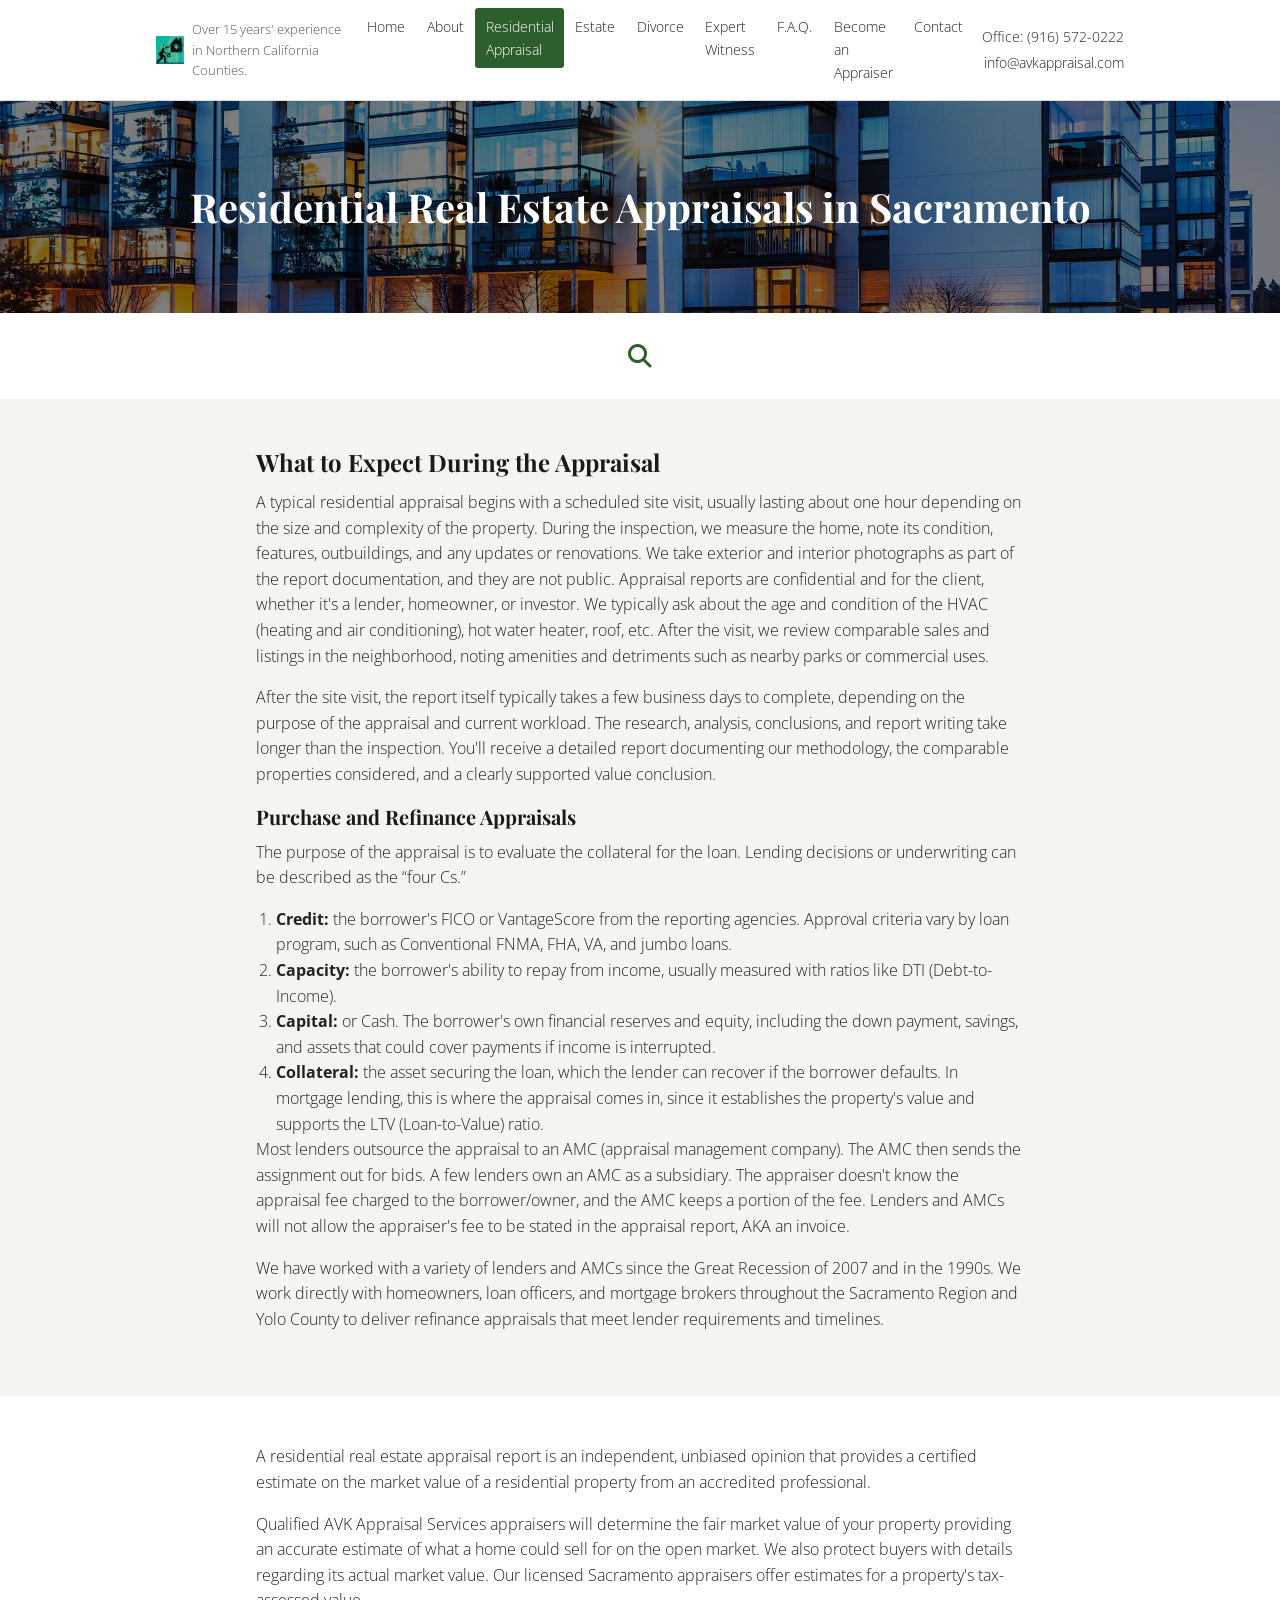
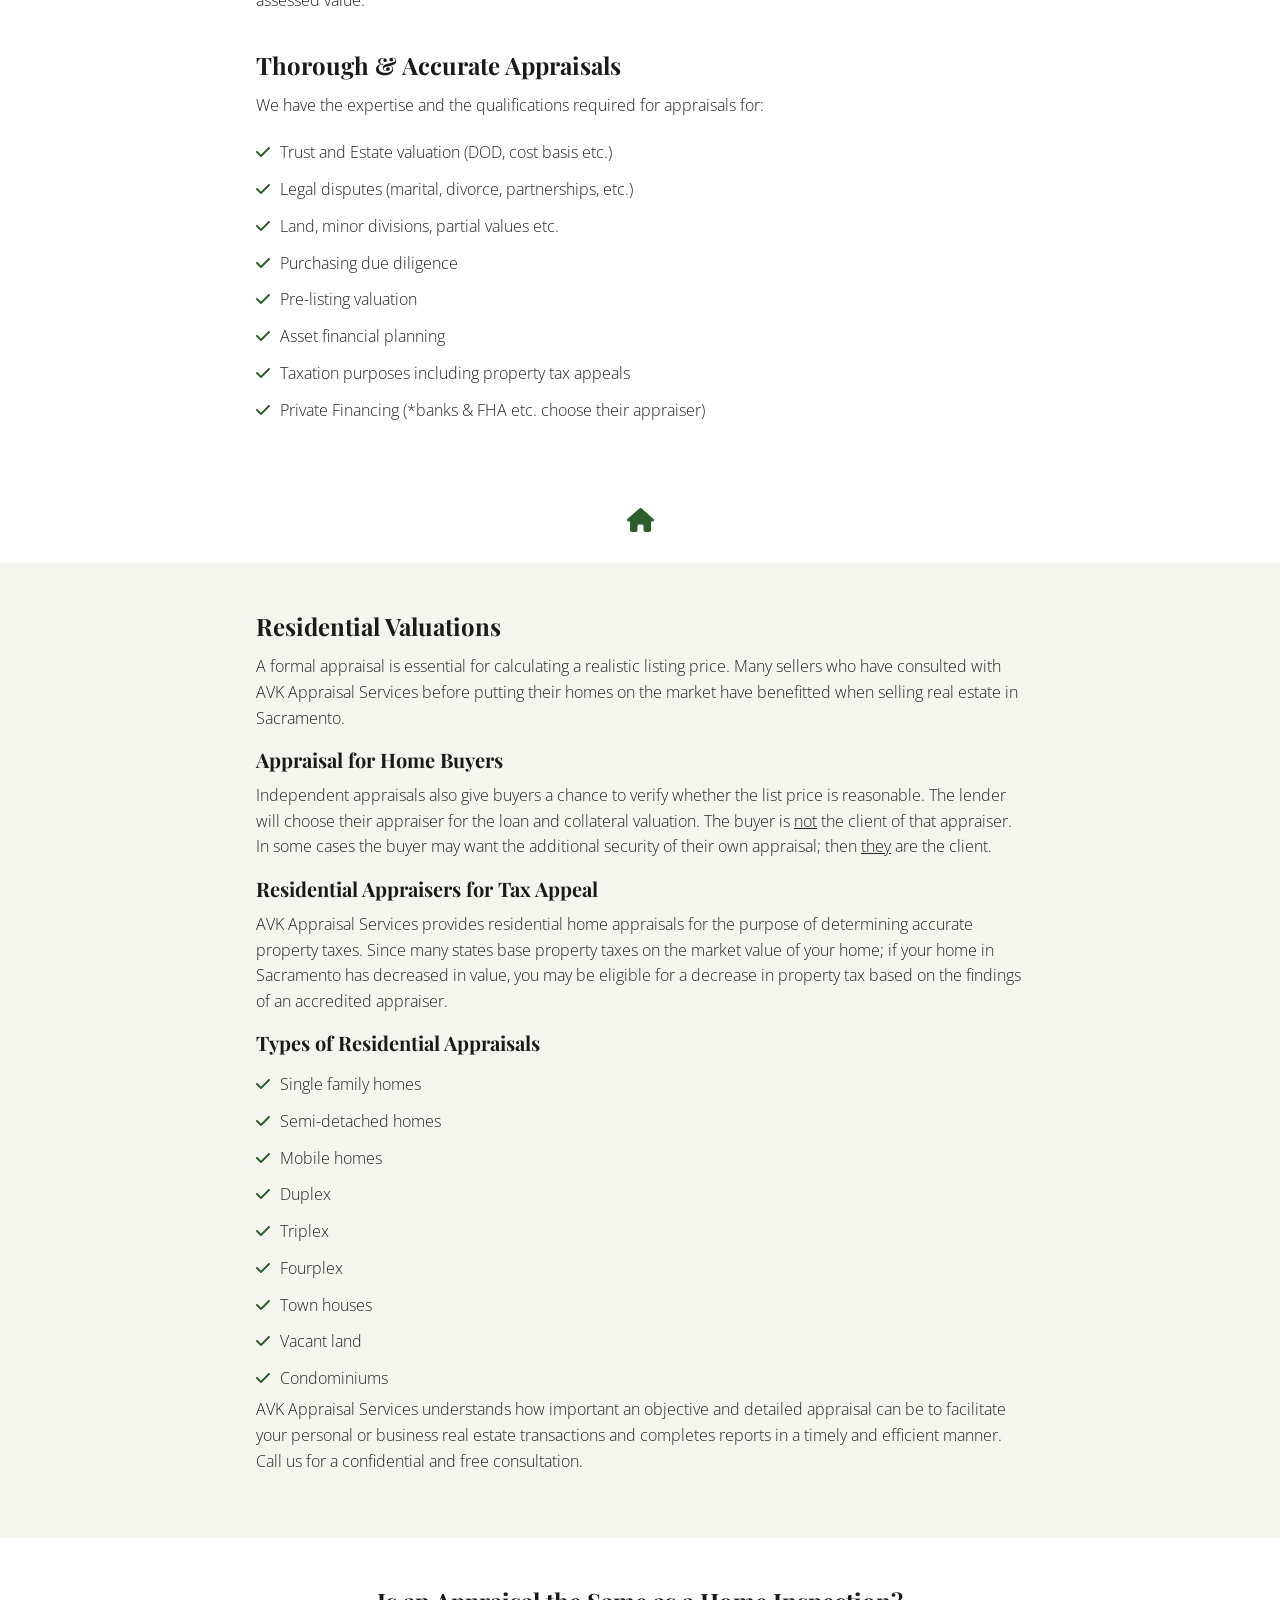
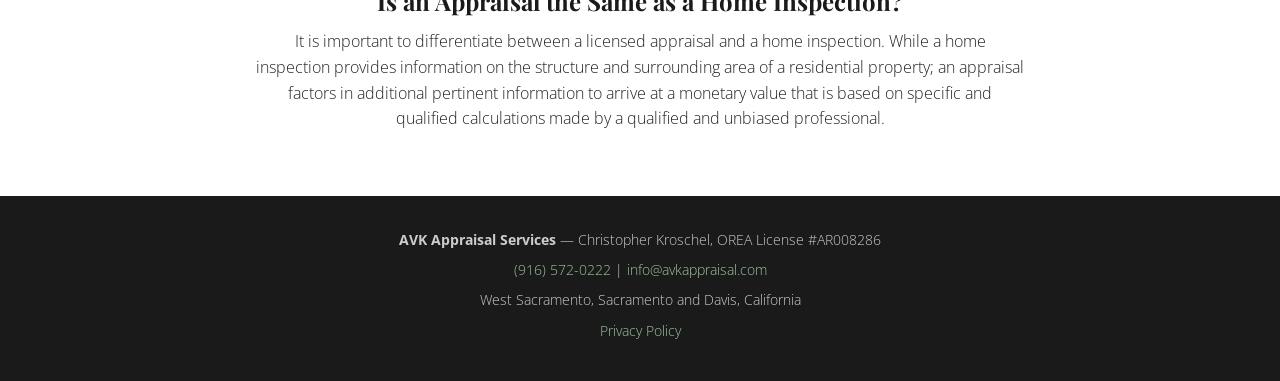
<file: residential-appraisal.html>
<!DOCTYPE html>
<html lang="en">
<head>
  <meta charset="UTF-8">
  <!-- Google tag (gtag.js) -->
  <script async src="https://www.googletagmanager.com/gtag/js?id=G-FGHG4FXXR5"></script>
  <script>
    window.dataLayer = window.dataLayer || [];
    function gtag(){dataLayer.push(arguments);}
    gtag('js', new Date());
    gtag('config', 'G-FGHG4FXXR5');
  </script>
  <meta name="viewport" content="width=device-width, initial-scale=1.0">
  <title>Residential Appraisals | AVK Appraisal Services</title>
  <meta name="description" content="USPAP-compliant residential appraisals for home sales, refinancing and private use throughout the Sacramento Region and Yolo County.">
  <meta name="keywords" content="residential appraisal Sacramento, home appraisal Yolo County, house appraisal West Sacramento, real estate appraisal Davis CA, USPAP appraisal Sacramento Region, private appraisal Northern California">
  <link rel="canonical" href="https://avkappraisal.com/residential-appraisal">
  <meta property="og:locale" content="en_US">
  <meta property="og:site_name" content="AVK Appraisal Services">
  <meta property="og:type" content="website">
  <meta property="og:title" content="Residential Appraisals | AVK Appraisal Services">
  <meta property="og:description" content="USPAP-compliant residential appraisals for home sales, refinancing and private use throughout the Sacramento Region and Yolo County.">
  <meta property="og:url" content="https://avkappraisal.com/residential-appraisal">
  <meta name="twitter:card" content="summary_large_image">
  <meta name="twitter:title" content="Residential Appraisals | AVK Appraisal Services">
  <meta name="twitter:description" content="USPAP-compliant residential appraisals for home sales, refinancing and private use throughout the Sacramento Region and Yolo County.">
  <script type="application/ld+json">
  {
    "@context": "https://schema.org",
    "@graph": [
      {
        "@type": "BreadcrumbList",
        "itemListElement": [
          { "@type": "ListItem", "position": 1, "name": "Home", "item": "https://avkappraisal.com/" },
          { "@type": "ListItem", "position": 2, "name": "Residential Appraisal" }
        ]
      },
      {
        "@type": "WebPage",
        "@id": "https://avkappraisal.com/residential-appraisal/#webpage",
        "url": "https://avkappraisal.com/residential-appraisal",
        "name": "Residential Appraisal - AVK APPRAISAL SERVICES",
        "inLanguage": "en-US",
        "isPartOf": { "@id": "https://avkappraisal.com/#website" }
      }
    ]
  }
  </script>
    <link rel="icon" type="image/jpeg" href="images/favicon.jpg">
  <link rel="preconnect" href="https://fonts.googleapis.com">
  <link rel="preconnect" href="https://fonts.gstatic.com" crossorigin>
  <link href="https://fonts.googleapis.com/css2?family=Open+Sans+Condensed:wght@300&family=Playfair+Display&display=swap" rel="stylesheet">
  <link rel="stylesheet" href="https://cdnjs.cloudflare.com/ajax/libs/font-awesome/6.5.1/css/all.min.css">
  <link rel="stylesheet" href="styles.css">
</head>
<body>
  <a class="skip-link" href="#main-content">Skip to main content</a>

  <header class="site-header">
    <div class="header-inner">
      <a href="/" class="logo"><img src="images/logo.jpg" alt="AVK Appraisal Services logo" width="150" height="150"></a>
      <p class="tagline">Over 15 years' experience in Northern California Counties.</p>
      <nav class="main-nav" aria-label="Main navigation">
        <button class="nav-toggle" aria-expanded="false" aria-controls="main-nav">Menu</button>
        <ul id="main-nav" class="nav-list">
          <li><a href="/">Home</a></li>
          <li><a href="/about">About</a></li>
          <li><a href="/residential-appraisal" class="active">Residential Appraisal</a></li>
          <li><a href="/estate">Estate</a></li>
          <li><a href="/divorce">Divorce</a></li>
          <li><a href="/expert-witness">Expert Witness</a></li>
          <li><a href="/faq">F.A.Q.</a></li>
          <li><a href="/thinking-of-becoming-an-appraiser">Become an Appraiser</a></li>
          <li><a href="/contact">Contact</a></li>
        </ul>
      </nav>
      <div class="contact-bar">
        <a href="tel:+19165720222">Office: (916) 572-0222</a>
        <a href="mailto:info@avkappraisal.com">info@avkappraisal.com</a>
      </div>
    </div>
  </header>

  <div class="page-banner">
    <h1>Residential Real Estate Appraisals in Sacramento</h1>
  </div>

  <main id="main-content">
    <div class="section-divider"><i class="fa-solid fa-magnifying-glass" aria-hidden="true"></i></div>

    <section class="content-section alt">
      <div class="container">
        <h2>What to Expect During the Appraisal</h2>
        <p>A typical residential appraisal begins with a scheduled site visit, usually lasting about one hour depending on the size and complexity of the property. During the inspection, we measure the home, note its condition, features, outbuildings, and any updates or renovations. We take exterior and interior photographs as part of the report documentation, and they are not public. Appraisal reports are confidential and for the client, whether it's a lender, homeowner, or investor.  We typically ask about the age and condition of the HVAC (heating and air conditioning), hot water heater, roof, etc.  After the visit, we review comparable sales and listings in the neighborhood, noting amenities and detriments such as nearby parks or commercial uses.</p>
        <p>After the site visit, the report itself typically takes a few business days to complete, depending on the purpose of the appraisal and current workload. The research, analysis, conclusions, and report writing take longer than the inspection. You'll receive a detailed report documenting our methodology, the comparable properties considered, and a clearly supported value conclusion.</p>

        <h3>Purchase and Refinance Appraisals</h3>
        <p>The purpose of the appraisal is to evaluate the collateral for the loan. Lending decisions or underwriting can be described as the “four Cs.”</p>
        <ol>
          <li><strong>Credit:</strong> the borrower's FICO or VantageScore from the reporting agencies. Approval criteria vary by loan program, such as Conventional FNMA, FHA, VA, and jumbo loans.</li>
          <li><strong>Capacity:</strong> the borrower's ability to repay from income, usually measured with ratios like DTI (Debt-to-Income).</li>
          <li><strong>Capital:</strong> or Cash. The borrower's own financial reserves and equity, including the down payment, savings, and assets that could cover payments if income is interrupted.</li>
          <li><strong>Collateral:</strong> the asset securing the loan, which the lender can recover if the borrower defaults. In mortgage lending, this is where the appraisal comes in, since it establishes the property's value and supports the LTV (Loan-to-Value) ratio.</li>
        </ol>
        <p>Most lenders outsource the appraisal to an AMC (appraisal management company). The AMC then sends the assignment out for bids. A few lenders own an AMC as a subsidiary. The appraiser doesn't know the appraisal fee charged to the borrower/owner, and the AMC keeps a portion of the fee.  Lenders and AMCs will not allow the appraiser's fee to be stated in the appraisal report, AKA an invoice.</p>
        <p>We have worked with a variety of lenders and AMCs since the Great Recession of 2007 and in the 1990s. We work directly with homeowners, loan officers, and mortgage brokers throughout the Sacramento Region and Yolo County to deliver refinance appraisals that meet lender requirements and timelines.</p>
      </div>
    </section>

    <section class="content-section">
      <div class="container">
        <p>A residential real estate appraisal report is an independent, unbiased opinion that provides a certified estimate on the market value of a residential property from an accredited professional.</p>
        <p>Qualified AVK Appraisal Services appraisers will determine the fair market value of your property providing an accurate estimate of what a home could sell for on the open market. We also protect buyers with details regarding its actual market value. Our licensed Sacramento appraisers offer estimates for a property's tax-assessed value.</p>

        <h2>Thorough &amp; Accurate Appraisals</h2>
        <p>We have the expertise and the qualifications required for appraisals for:</p>
        <ul class="service-list">
          <li>Trust and Estate valuation (DOD, cost basis etc.)</li>
          <li>Legal disputes (marital, divorce, partnerships, etc.)</li>
          <li>Land, minor divisions, partial values etc.</li>
          <li>Purchasing due diligence</li>
          <li>Pre-listing valuation</li>
          <li>Asset financial planning</li>
          <li>Taxation purposes including property tax appeals</li>
          <li>Private Financing (*banks &amp; FHA etc. choose their appraiser)</li>
        </ul>
      </div>
    </section>

    <div class="section-divider"><i class="fa-solid fa-house" aria-hidden="true"></i></div>

    <section class="content-section alt">
      <div class="container">
        <h2>Residential Valuations</h2>
        <p>A formal appraisal is essential for calculating a realistic listing price. Many sellers who have consulted with AVK Appraisal Services before putting their homes on the market have benefitted when selling real estate in Sacramento.</p>

        <h3>Appraisal for Home Buyers</h3>
        <p>Independent appraisals also give buyers a chance to verify whether the list price is reasonable. The lender will choose their appraiser for the loan and collateral valuation. The buyer is <u>not</u> the client of that appraiser. In some cases the buyer may want the additional security of their own appraisal; then <u>they</u> are the client.</p>

        <h3>Residential Appraisers for Tax Appeal</h3>
        <p>AVK Appraisal Services provides residential home appraisals for the purpose of determining accurate property taxes. Since many states base property taxes on the market value of your home; if your home in Sacramento has decreased in value, you may be eligible for a decrease in property tax based on the findings of an accredited appraiser.</p>

        <h3>Types of Residential Appraisals</h3>
        <ul class="service-list">
          <li>Single family homes</li>
          <li>Semi-detached homes</li>
          <li>Mobile homes</li>
          <li>Duplex</li>
          <li>Triplex</li>
          <li>Fourplex</li>
          <li>Town houses</li>
          <li>Vacant land</li>
          <li>Condominiums</li>
        </ul>

        <p>AVK Appraisal Services understands how important an objective and detailed appraisal can be to facilitate your personal or business real estate transactions and completes reports in a timely and efficient manner. Call us for a confidential and free consultation.</p>
      </div>
    </section>

    <section class="content-section">
      <div class="container text-center">
        <h2>Is an Appraisal the Same as a Home Inspection?</h2>
        <p>It is important to differentiate between a licensed appraisal and a home inspection. While a home inspection provides information on the structure and surrounding area of a residential property; an appraisal factors in additional pertinent information to arrive at a monetary value that is based on specific and qualified calculations made by a qualified and unbiased professional.</p>
      </div>
    </section>
  </main>

  <footer class="site-footer">
    <div class="container">
      <p><strong>AVK Appraisal Services</strong> &mdash; Christopher Kroschel, OREA License #AR008286</p>
      <p><a href="tel:+19165720222">(916) 572-0222</a> | <a href="mailto:info@avkappraisal.com">info@avkappraisal.com</a></p>
      <p>West Sacramento, Sacramento and Davis, California</p>
      <p><a href="/privacy-policy">Privacy Policy</a></p>
    </div>
  </footer>

  <script>
  (function(){
    var btn = document.querySelector('.nav-toggle');
    var nav = document.getElementById('main-nav');
    if (btn && nav) {
      btn.addEventListener('click', function() {
        var open = btn.getAttribute('aria-expanded') === 'true';
        btn.setAttribute('aria-expanded', String(!open));
        nav.classList.toggle('open');
      });
    }
  })();
  </script>
</body>
</html>
</file>
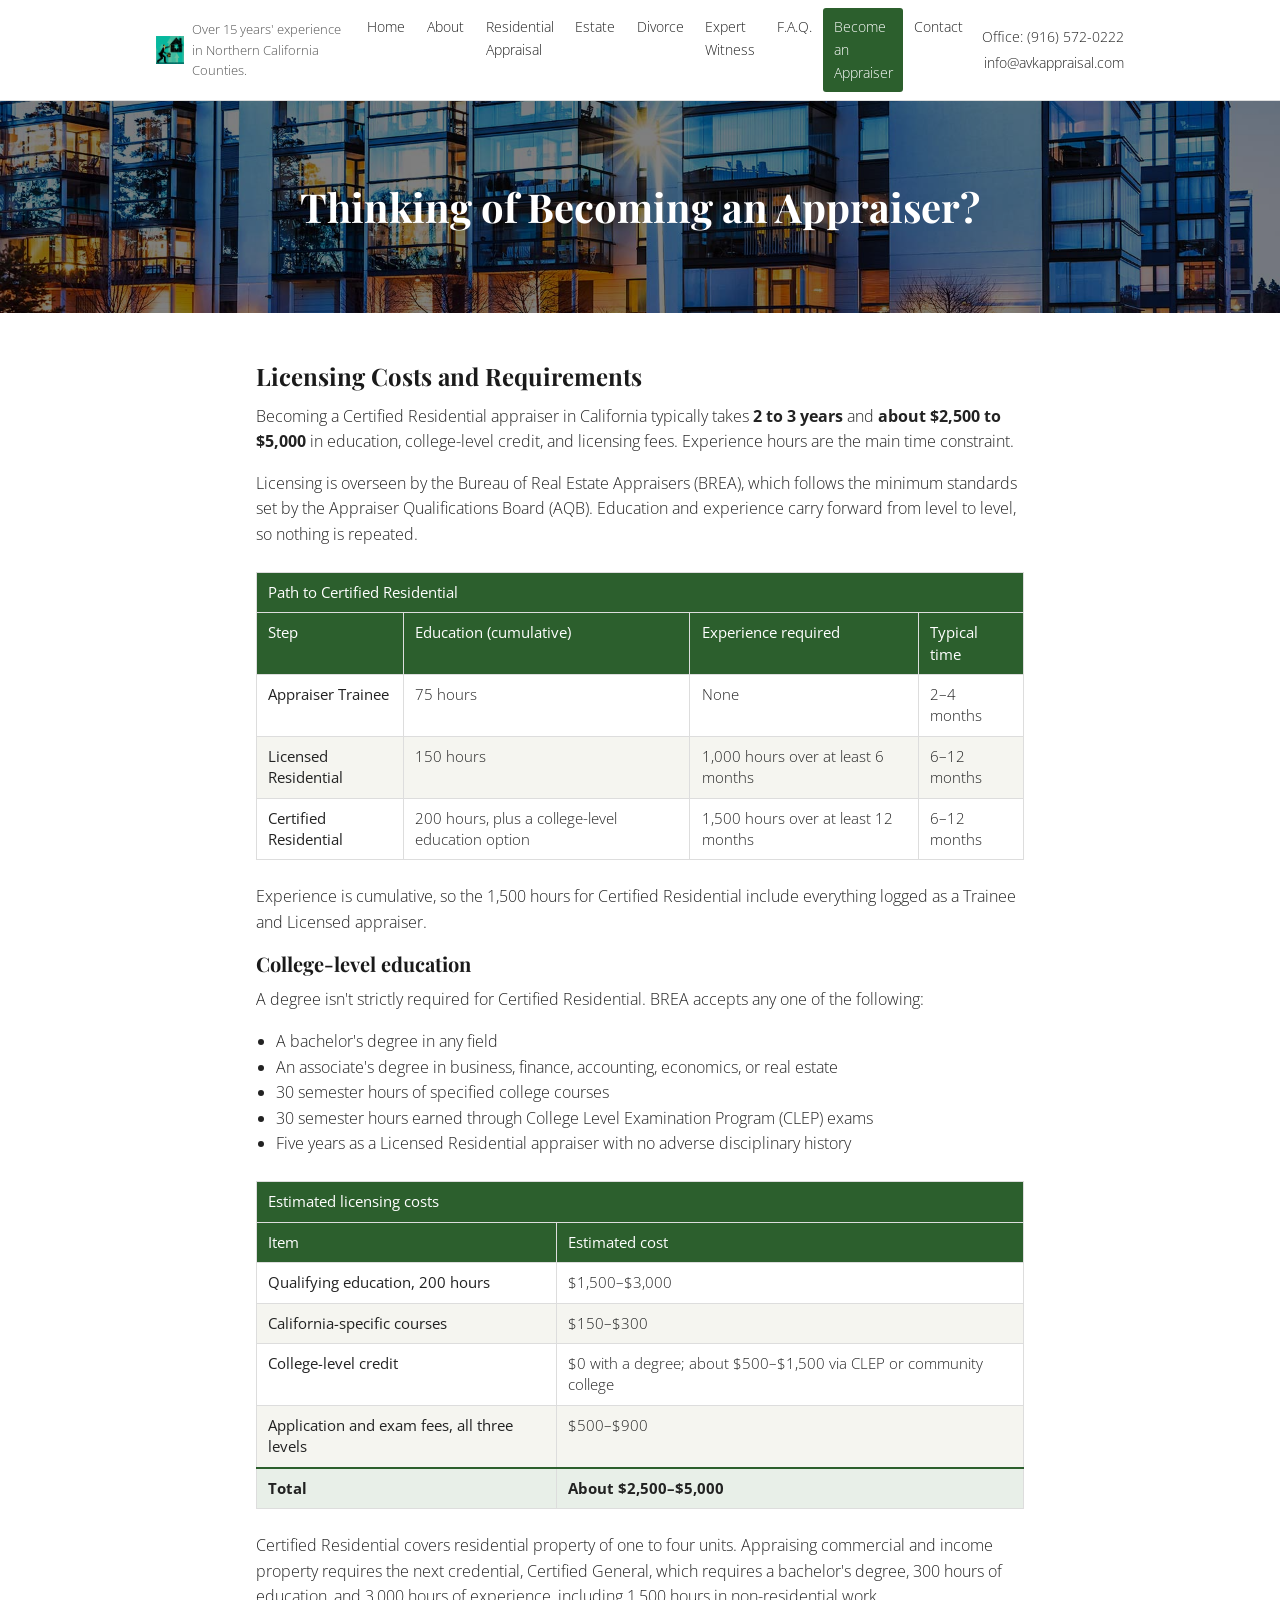
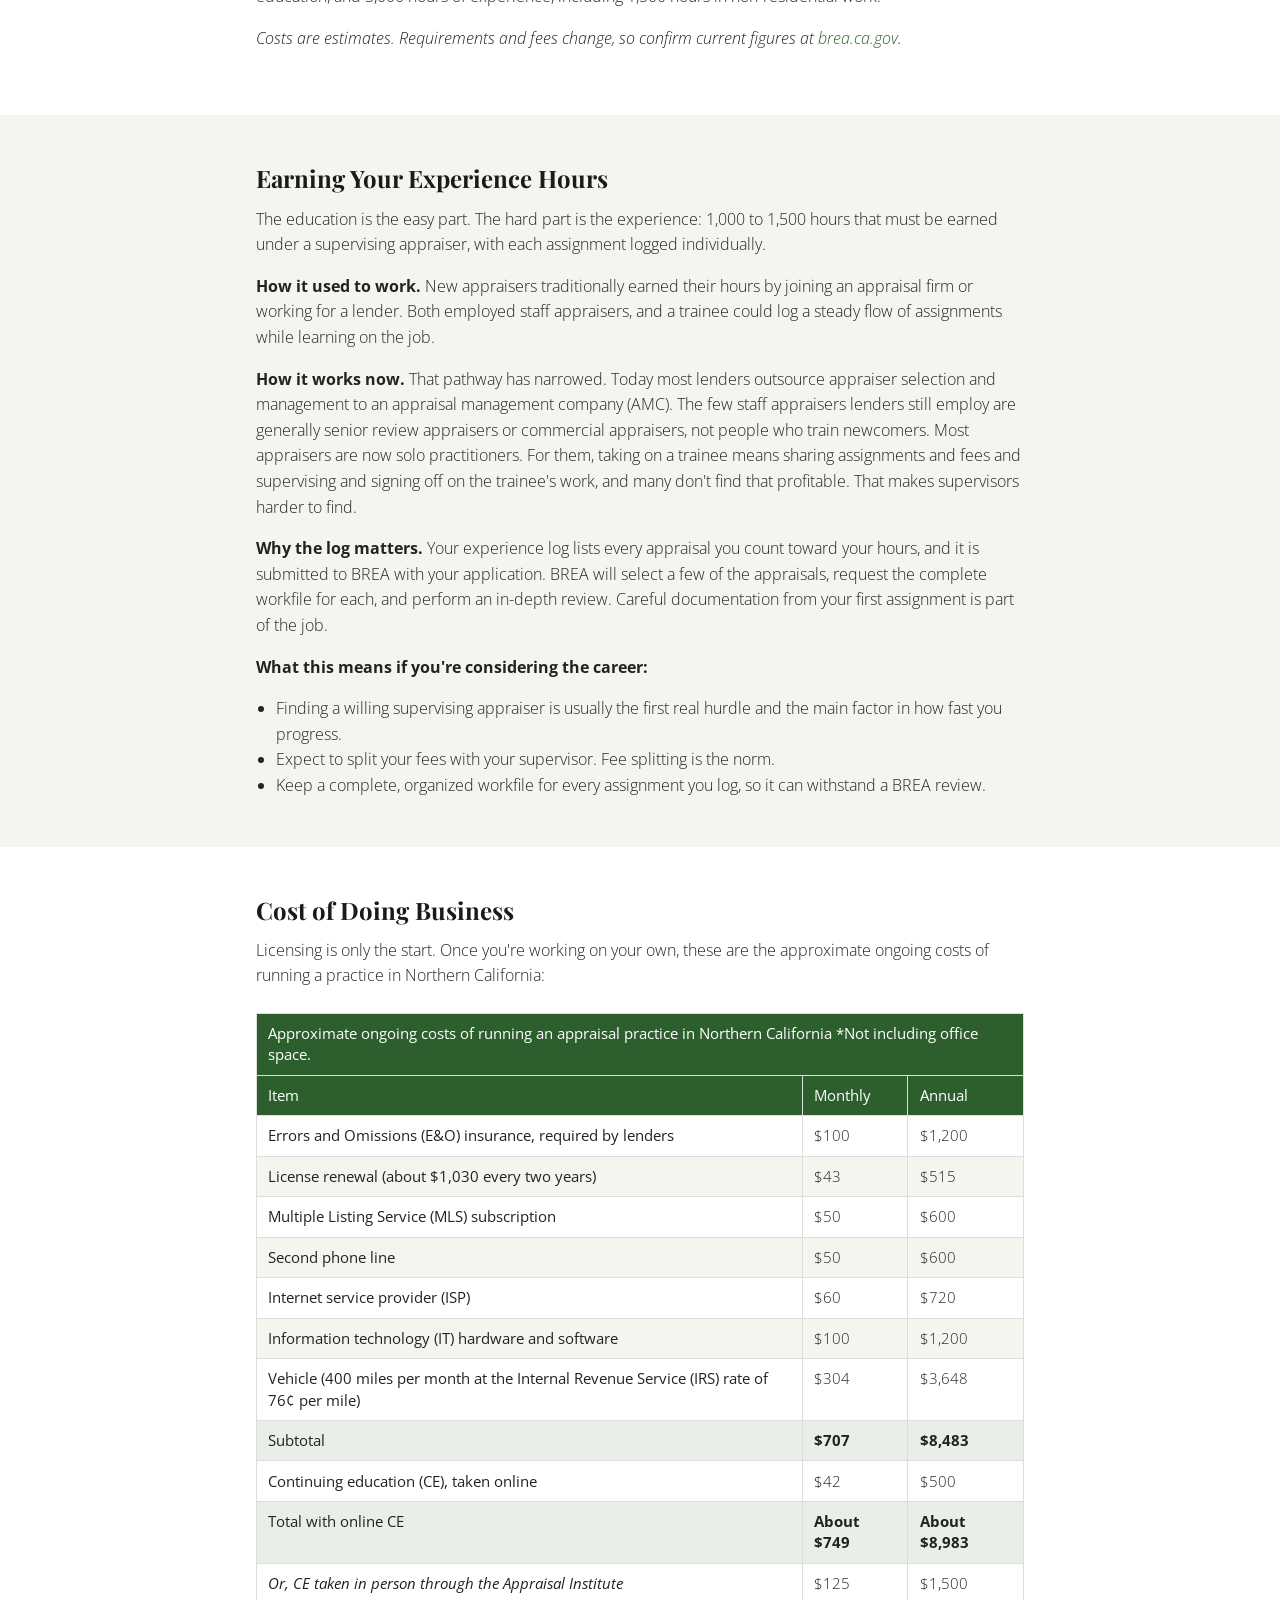
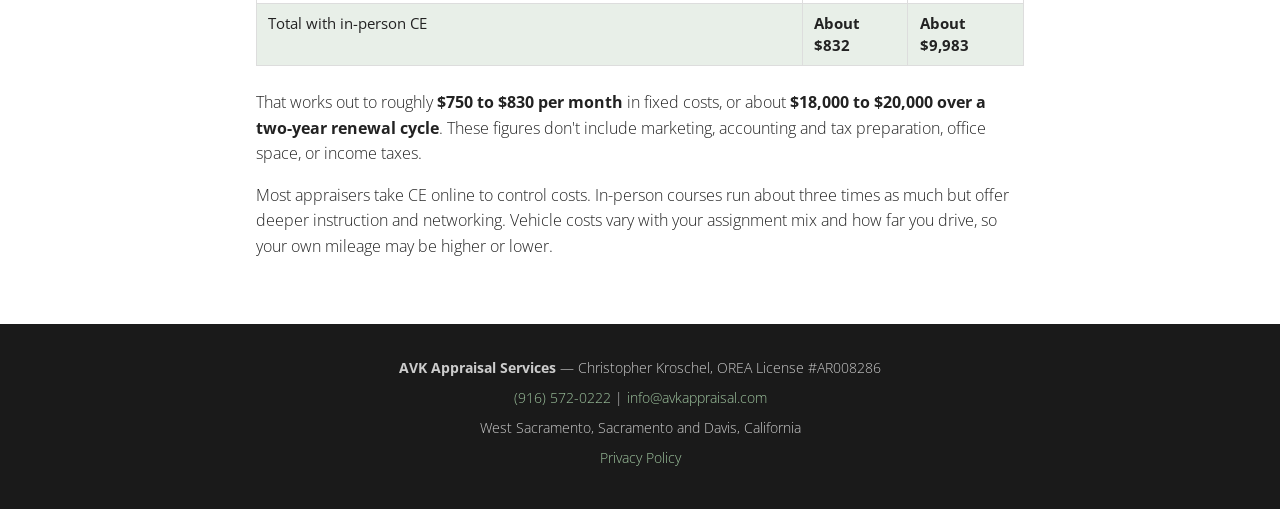
<file: thinking-of-becoming-an-appraiser.html>
<!DOCTYPE html>
<html lang="en">
<head>
  <meta charset="UTF-8">
  <!-- Google tag (gtag.js) -->
  <script async src="https://www.googletagmanager.com/gtag/js?id=G-FGHG4FXXR5"></script>
  <script>
    window.dataLayer = window.dataLayer || [];
    function gtag(){dataLayer.push(arguments);}
    gtag('js', new Date());
    gtag('config', 'G-FGHG4FXXR5');
  </script>
  <meta name="viewport" content="width=device-width, initial-scale=1.0">
  <title>Becoming an Appraiser in California | AVK Appraisal Services</title>
  <meta name="description" content="What it takes to become a Certified Residential appraiser in California: licensing steps, costs, experience hours and the cost of running a practice.">
  <meta name="keywords" content="how to become an appraiser California, appraiser trainee, certified residential appraiser requirements, BREA appraiser license, appraiser licensing cost, appraiser experience hours">
  <link rel="canonical" href="https://avkappraisal.com/thinking-of-becoming-an-appraiser">
  <meta property="og:locale" content="en_US">
  <meta property="og:site_name" content="AVK Appraisal Services">
  <meta property="og:type" content="website">
  <meta property="og:title" content="Becoming an Appraiser in California | AVK Appraisal Services">
  <meta property="og:description" content="What it takes to become a Certified Residential appraiser in California: licensing steps, costs, experience hours and the cost of running a practice.">
  <meta property="og:url" content="https://avkappraisal.com/thinking-of-becoming-an-appraiser">
  <meta name="twitter:card" content="summary_large_image">
  <meta name="twitter:title" content="Becoming an Appraiser in California | AVK Appraisal Services">
  <meta name="twitter:description" content="What it takes to become a Certified Residential appraiser in California: licensing steps, costs, experience hours and the cost of running a practice.">
  <script type="application/ld+json">
  {
    "@context": "https://schema.org",
    "@graph": [
      {
        "@type": "BreadcrumbList",
        "itemListElement": [
          { "@type": "ListItem", "position": 1, "name": "Home", "item": "https://avkappraisal.com/" },
          { "@type": "ListItem", "position": 2, "name": "Become an Appraiser" }
        ]
      },
      {
        "@type": "WebPage",
        "@id": "https://avkappraisal.com/thinking-of-becoming-an-appraiser/#webpage",
        "url": "https://avkappraisal.com/thinking-of-becoming-an-appraiser",
        "name": "Thinking of Becoming an Appraiser? - AVK APPRAISAL SERVICES",
        "inLanguage": "en-US",
        "isPartOf": { "@id": "https://avkappraisal.com/#website" }
      }
    ]
  }
  </script>
  <link rel="icon" type="image/jpeg" href="images/favicon.jpg">
  <link rel="preconnect" href="https://fonts.googleapis.com">
  <link rel="preconnect" href="https://fonts.gstatic.com" crossorigin>
  <link href="https://fonts.googleapis.com/css2?family=Open+Sans+Condensed:wght@300&family=Playfair+Display&display=swap" rel="stylesheet">
  <link rel="stylesheet" href="https://cdnjs.cloudflare.com/ajax/libs/font-awesome/6.5.1/css/all.min.css">
  <link rel="stylesheet" href="styles.css">
</head>
<body>
  <a class="skip-link" href="#main-content">Skip to main content</a>

  <header class="site-header">
    <div class="header-inner">
      <a href="/" class="logo"><img src="images/logo.jpg" alt="AVK Appraisal Services logo" width="150" height="150"></a>
      <p class="tagline">Over 15 years' experience in Northern California Counties.</p>
      <nav class="main-nav" aria-label="Main navigation">
        <button class="nav-toggle" aria-expanded="false" aria-controls="main-nav">Menu</button>
        <ul id="main-nav" class="nav-list">
          <li><a href="/">Home</a></li>
          <li><a href="/about">About</a></li>
          <li><a href="/residential-appraisal">Residential Appraisal</a></li>
          <li><a href="/estate">Estate</a></li>
          <li><a href="/divorce">Divorce</a></li>
          <li><a href="/expert-witness">Expert Witness</a></li>
          <li><a href="/faq">F.A.Q.</a></li>
          <li><a href="/thinking-of-becoming-an-appraiser" class="active">Become an Appraiser</a></li>
          <li><a href="/contact">Contact</a></li>
        </ul>
      </nav>
      <div class="contact-bar">
        <a href="tel:+19165720222">Office: (916) 572-0222</a>
        <a href="mailto:info@avkappraisal.com">info@avkappraisal.com</a>
      </div>
    </div>
  </header>

  <div class="page-banner">
    <h1>Thinking of Becoming an Appraiser?</h1>
  </div>

  <main id="main-content">
    <section id="licensing" class="content-section">
      <div class="container">
        <h2>Licensing Costs and Requirements</h2>

        <p>Becoming a Certified Residential appraiser in California typically takes <strong>2 to 3 years</strong> and <strong>about $2,500 to $5,000</strong> in education, college-level credit, and licensing fees. Experience hours are the main time constraint.</p>

        <p>Licensing is overseen by the Bureau of Real Estate Appraisers (BREA), which follows the minimum standards set by the Appraiser Qualifications Board (AQB). Education and experience carry forward from level to level, so nothing is repeated.</p>

        <div class="table-wrap" role="region" aria-labelledby="cap-path" tabindex="0">
          <table class="data-table wide">
            <thead>
              <tr>
                <th scope="colgroup" colspan="4" id="cap-path">Path to Certified Residential</th>
              </tr>
              <tr>
                <th scope="col">Step</th>
                <th scope="col">Education (cumulative)</th>
                <th scope="col">Experience required</th>
                <th scope="col">Typical time</th>
              </tr>
            </thead>
            <tbody>
              <tr>
                <th scope="row">Appraiser Trainee</th>
                <td>75 hours</td>
                <td>None</td>
                <td>2&ndash;4 months</td>
              </tr>
              <tr>
                <th scope="row">Licensed Residential</th>
                <td>150 hours</td>
                <td>1,000 hours over at least 6 months</td>
                <td>6&ndash;12 months</td>
              </tr>
              <tr>
                <th scope="row">Certified Residential</th>
                <td>200 hours, plus a college-level education option</td>
                <td>1,500 hours over at least 12 months</td>
                <td>6&ndash;12 months</td>
              </tr>
            </tbody>
          </table>
        </div>

        <p>Experience is cumulative, so the 1,500 hours for Certified Residential include everything logged as a Trainee and Licensed appraiser.</p>

        <h3>College-level education</h3>
        <p>A degree isn't strictly required for Certified Residential. BREA accepts any one of the following:</p>
        <ul>
          <li>A bachelor's degree in any field</li>
          <li>An associate's degree in business, finance, accounting, economics, or real estate</li>
          <li>30 semester hours of specified college courses</li>
          <li>30 semester hours earned through College Level Examination Program (CLEP) exams</li>
          <li>Five years as a Licensed Residential appraiser with no adverse disciplinary history</li>
        </ul>

        <div class="table-wrap" role="region" aria-labelledby="cap-licensing" tabindex="0">
          <table class="data-table">
            <thead>
              <tr>
                <th scope="colgroup" colspan="2" id="cap-licensing">Estimated licensing costs</th>
              </tr>
              <tr>
                <th scope="col">Item</th>
                <th scope="col">Estimated cost</th>
              </tr>
            </thead>
            <tbody>
              <tr>
                <th scope="row">Qualifying education, 200 hours</th>
                <td>$1,500&ndash;$3,000</td>
              </tr>
              <tr>
                <th scope="row">California-specific courses</th>
                <td>$150&ndash;$300</td>
              </tr>
              <tr>
                <th scope="row">College-level credit</th>
                <td>$0 with a degree; about $500&ndash;$1,500 via CLEP or community college</td>
              </tr>
              <tr>
                <th scope="row">Application and exam fees, all three levels</th>
                <td>$500&ndash;$900</td>
              </tr>
            </tbody>
            <tfoot>
              <tr>
                <th scope="row">Total</th>
                <td><strong>About $2,500&ndash;$5,000</strong></td>
              </tr>
            </tfoot>
          </table>
        </div>

        <p>Certified Residential covers residential property of one to four units. Appraising commercial and income property requires the next credential, Certified General, which requires a bachelor's degree, 300 hours of education, and 3,000 hours of experience, including 1,500 hours in non-residential work.</p>

        <p><em>Costs are estimates. Requirements and fees change, so confirm current figures at <a href="https://www.brea.ca.gov/" rel="noopener">brea.ca.gov</a>.</em></p>
      </div>
    </section>

    <section id="experience" class="content-section alt">
      <div class="container">
        <h2>Earning Your Experience Hours</h2>

        <p>The education is the easy part. The hard part is the experience: 1,000 to 1,500 hours that must be earned under a supervising appraiser, with each assignment logged individually.</p>

        <p><strong>How it used to work.</strong> New appraisers traditionally earned their hours by joining an appraisal firm or working for a lender. Both employed staff appraisers, and a trainee could log a steady flow of assignments while learning on the job.</p>

        <p><strong>How it works now.</strong> That pathway has narrowed. Today most lenders outsource appraiser selection and management to an appraisal management company (AMC). The few staff appraisers lenders still employ are generally senior review appraisers or commercial appraisers, not people who train newcomers. Most appraisers are now solo practitioners. For them, taking on a trainee means sharing assignments and fees and supervising and signing off on the trainee's work, and many don't find that profitable. That makes supervisors harder to find.</p>

        <p><strong>Why the log matters.</strong> Your experience log lists every appraisal you count toward your hours, and it is submitted to BREA with your application. BREA will select a few of the appraisals, request the complete workfile for each, and perform an in-depth review. Careful documentation from your first assignment is part of the job.</p>

        <p><strong>What this means if you're considering the career:</strong></p>
        <ul>
          <li>Finding a willing supervising appraiser is usually the first real hurdle and the main factor in how fast you progress.</li>
          <li>Expect to split your fees with your supervisor. Fee splitting is the norm.</li>
          <li>Keep a complete, organized workfile for every assignment you log, so it can withstand a BREA review.</li>
        </ul>
      </div>
    </section>

    <section id="cost-of-business" class="content-section">
      <div class="container">
        <h2>Cost of Doing Business</h2>

        <p>Licensing is only the start. Once you're working on your own, these are the approximate ongoing costs of running a practice in Northern California:</p>

        <div class="table-wrap" role="region" aria-labelledby="cap-business" tabindex="0">
          <table class="data-table">
            <thead>
              <tr>
                <th scope="colgroup" colspan="3" id="cap-business">Approximate ongoing costs of running an appraisal practice in Northern California *Not including office space.</th>
              </tr>
              <tr>
                <th scope="col">Item</th>
                <th scope="col">Monthly</th>
                <th scope="col">Annual</th>
              </tr>
            </thead>
            <tbody>
              <tr>
                <th scope="row">Errors and Omissions (E&amp;O) insurance, required by lenders</th>
                <td>$100</td>
                <td>$1,200</td>
              </tr>
              <tr>
                <th scope="row">License renewal (about $1,030 every two years)</th>
                <td>$43</td>
                <td>$515</td>
              </tr>
              <tr>
                <th scope="row">Multiple Listing Service (MLS) subscription</th>
                <td>$50</td>
                <td>$600</td>
              </tr>
              <tr>
                <th scope="row">Second phone line</th>
                <td>$50</td>
                <td>$600</td>
              </tr>
              <tr>
                <th scope="row">Internet service provider (ISP)</th>
                <td>$60</td>
                <td>$720</td>
              </tr>
              <tr>
                <th scope="row">Information technology (IT) hardware and software</th>
                <td>$100</td>
                <td>$1,200</td>
              </tr>
              <tr>
                <th scope="row">Vehicle (400 miles per month at the Internal Revenue Service (IRS) rate of 76&cent; per mile)</th>
                <td>$304</td>
                <td>$3,648</td>
              </tr>
              <tr class="row-total">
                <th scope="row">Subtotal</th>
                <td><strong>$707</strong></td>
                <td><strong>$8,483</strong></td>
              </tr>
              <tr>
                <th scope="row">Continuing education (CE), taken online</th>
                <td>$42</td>
                <td>$500</td>
              </tr>
              <tr class="row-total">
                <th scope="row">Total with online CE</th>
                <td><strong>About $749</strong></td>
                <td><strong>About $8,983</strong></td>
              </tr>
              <tr>
                <th scope="row"><em>Or, CE taken in person through the Appraisal Institute</em></th>
                <td>$125</td>
                <td>$1,500</td>
              </tr>
              <tr class="row-total">
                <th scope="row">Total with in-person CE</th>
                <td><strong>About $832</strong></td>
                <td><strong>About $9,983</strong></td>
              </tr>
            </tbody>
          </table>
        </div>

        <p>That works out to roughly <strong>$750 to $830 per month</strong> in fixed costs, or about <strong>$18,000 to $20,000 over a two-year renewal cycle</strong>. These figures don't include marketing, accounting and tax preparation, office space, or income taxes.</p>

        <p>Most appraisers take CE online to control costs. In-person courses run about three times as much but offer deeper instruction and networking. Vehicle costs vary with your assignment mix and how far you drive, so your own mileage may be higher or lower.</p>
      </div>
    </section>
  </main>

  <footer class="site-footer">
    <div class="container">
      <p><strong>AVK Appraisal Services</strong> &mdash; Christopher Kroschel, OREA License #AR008286</p>
      <p><a href="tel:+19165720222">(916) 572-0222</a> | <a href="mailto:info@avkappraisal.com">info@avkappraisal.com</a></p>
      <p>West Sacramento, Sacramento and Davis, California</p>
      <p><a href="/privacy-policy">Privacy Policy</a></p>
    </div>
  </footer>

  <script>
  (function(){
    var btn = document.querySelector('.nav-toggle');
    var nav = document.getElementById('main-nav');
    if (btn && nav) {
      btn.addEventListener('click', function() {
        var open = btn.getAttribute('aria-expanded') === 'true';
        btn.setAttribute('aria-expanded', String(!open));
        nav.classList.toggle('open');
      });
    }
  })();
  </script>
</body>
</html>
</file>
<file: styles.css>
/* AVK Appraisal Services — Static Site Stylesheet */

/* ===== Reset & Base ===== */
*, *::before, *::after {
  box-sizing: border-box;
  margin: 0;
  padding: 0;
}

html {
  font-size: 100%;
  scroll-behavior: smooth;
}

body {
  font-family: "Open Sans Condensed", "Helvetica Neue", Arial, sans-serif;
  font-weight: 300;
  font-size: 1rem;
  line-height: 1.6;
  color: #222;
  background: #fff;
}

img {
  max-width: 100%;
  height: auto;
  display: block;
}

a {
  color: #2c5f2d;
  text-decoration: none;
}

a:hover,
a:focus {
  text-decoration: underline;
}

a:focus-visible {
  outline: 3px solid #2c5f2d;
  outline-offset: 2px;
}

ul, ol {
  padding-left: 1.25em;
}

/* ===== Typography ===== */
h1, h2, h3, h4 {
  font-family: "Playfair Display", Georgia, serif;
  color: #1a1a1a;
  line-height: 1.3;
  margin-bottom: 0.5em;
}

h1 { font-size: 2rem; }
h2 { font-size: 1.5rem; }
h3 { font-size: 1.25rem; }
h4 { font-size: 1.1rem; }

p {
  margin-bottom: 1em;
}

/* ===== Skip Link ===== */
.skip-link {
  position: absolute;
  top: -100%;
  left: 0;
  background: #2c5f2d;
  color: #fff;
  padding: 0.5em 1em;
  z-index: 1000;
  font-size: 0.875rem;
}

.skip-link:focus {
  top: 0;
}

/* ===== Layout ===== */
.container {
  max-width: 62.5rem;
  margin: 0 auto;
  padding: 0 1rem;
}

/* ===== Header ===== */
.site-header {
  background: #fff;
  border-bottom: 1px solid #ddd;
  position: relative;
  z-index: 100;
}

.header-inner {
  display: flex;
  flex-wrap: wrap;
  align-items: center;
  justify-content: space-between;
  max-width: 62.5rem;
  margin: 0 auto;
  padding: 0.75rem 1rem;
  gap: 0.5rem;
}

.logo img {
  width: 60px;
  height: auto;
}

.tagline {
  display: none;
  font-size: 0.8rem;
  color: #555;
  max-width: 12rem;
  margin-bottom: 0;
}

.contact-bar {
  display: none;
  flex-direction: column;
  gap: 0.25rem;
  text-align: right;
  font-size: 0.85rem;
}

.contact-bar a {
  color: #222;
  white-space: nowrap;
}

.contact-bar a:hover {
  color: #2c5f2d;
}

/* ===== Navigation ===== */
.main-nav {
  width: 100%;
  order: 10;
}

.nav-toggle {
  display: block;
  background: #2c5f2d;
  color: #fff;
  border: none;
  padding: 0.5em 1em;
  font-size: 1rem;
  cursor: pointer;
  width: 100%;
  text-align: left;
  font-family: inherit;
}

.nav-toggle::after {
  content: " \25BC";
  font-size: 0.7em;
}

.nav-toggle[aria-expanded="true"]::after {
  content: " \25B2";
}

.nav-list {
  list-style: none;
  padding: 0;
  display: none;
  background: #f5f5f0;
}

.nav-list.open {
  display: block;
}

.nav-list li a {
  display: block;
  padding: 0.6em 1em;
  color: #222;
  border-bottom: 1px solid #ddd;
  font-size: 0.95rem;
}

.nav-list li a:hover,
.nav-list li a:focus,
.nav-list li a.active {
  background: #2c5f2d;
  color: #fff;
  text-decoration: none;
}

/* ===== Hero Section ===== */
.hero {
  position: relative;
  background-color: #1a1a1a;
  color: #fff;
  text-align: center;
  overflow: hidden;
   max-height: 480px;        /* ← add this */
}

.hero img {
  width: 100%;
  height: 100%;             /* ← change from auto */
  object-fit: cover;        /* ← add this */
  object-position: center;  /* ← add this */
  display: block;
  opacity: 0.6;
}

.hero-overlay {
  position: absolute;
  top: 50%;
  left: 50%;
  transform: translate(-50%, -50%);
  width: 90%;
  max-width: 40rem;
}

.hero-overlay p {
  font-family: "Playfair Display", Georgia, serif;
  font-size: 1.25rem;
  text-shadow: 1px 1px 4px rgba(0,0,0,0.7);
  margin-bottom: 0.5em;
}

.hero-overlay .hero-tagline {
  font-size: 1rem;
  font-family: "Open Sans Condensed", Arial, sans-serif;
}

/* Inner page header banner */
.page-banner {
  background-color: #1a1a1a;
  color: #fff;
  text-align: center;
  padding: 3rem 1rem;
  background-image: url('images/header-bg.jpg');
  background-size: cover;
  background-position: center;
  position: relative;
}

.page-banner::after {
  content: "";
  position: absolute;
  inset: 0;
  background: rgba(0,0,0,0.5);
}

.page-banner h1 {
  position: relative;
  z-index: 1;
  color: #fff;
  font-size: 2rem;
  margin: 0;
}

/* ===== Content Sections ===== */
.content-section {
  padding: 2rem 1rem;
}

.content-section.alt {
  background: #f5f5f0;
}

.content-section .container {
  max-width: 50rem;
}

.content-section h2 {
  margin-top: 1.5em;
}

.content-section h2:first-child {
  margin-top: 0;
}

.content-section ul + h3,
.content-section ol + h3 {
  margin-top: 1em;
}

/* Two-column layout */
.two-col {
  display: grid;
  grid-template-columns: 1fr;
  gap: 1.5rem;
}

/* Service list with icons */
.service-list {
  list-style: none;
  padding: 0;
}

.service-list li {
  padding: 0.35em 0 0.35em 1.5em;
  position: relative;
}

.service-list li::before {
  content: "\f00c";
  font-family: "Font Awesome 6 Free";
  font-weight: 900;
  position: absolute;
  left: 0;
  color: #2c5f2d;
}

/* ===== Testimonials ===== */
.testimonials {
  text-align: center;
  padding: 2rem 1rem;
  background: #f5f5f0;
}

.testimonials h2 {
  margin-bottom: 1.5rem;
}

.testimonial-grid {
  display: grid;
  grid-template-columns: 1fr;
  gap: 2rem;
  max-width: 50rem;
  margin: 0 auto;
}

.testimonial-card {
  padding: 1.5rem;
  background: #fff;
  border-radius: 4px;
  box-shadow: 0 1px 4px rgba(0,0,0,0.1);
}

.stars {
  color: #f5a623;
  margin-bottom: 0.75rem;
  font-size: 1.1rem;
}

.testimonial-card em {
  display: block;
  margin-bottom: 0.75rem;
  font-style: italic;
  line-height: 1.5;
}

.testimonial-card strong {
  color: #555;
}

/* ===== FAQ (details/summary) ===== */
.faq-list {
  max-width: 50rem;
  margin: 0 auto;
}

.faq-list details {
  border-bottom: 1px solid #ddd;
}

.faq-list summary {
  padding: 1em 0;
  font-family: "Playfair Display", Georgia, serif;
  font-size: 1.15rem;
  cursor: pointer;
  color: #1a1a1a;
  list-style: none;
}

.faq-list summary::-webkit-details-marker {
  display: none;
}

.faq-list summary::before {
  content: "+ ";
  font-weight: bold;
  color: #2c5f2d;
  margin-right: 0.5em;
}

.faq-list details[open] summary::before {
  content: "\2212  ";
}

.faq-list details div {
  padding: 0 0 1.25em 1.5em;
}

/* ===== Data Tables ===== */
/* Wrapper scrolls sideways on narrow screens instead of squeezing columns */
.table-wrap {
  overflow-x: auto;
  -webkit-overflow-scrolling: touch;
  margin: 1.5em 0;
}

.table-wrap:focus-visible {
  outline: 3px solid #2c5f2d;
  outline-offset: 2px;
}

.data-table {
  width: 100%;
  border-collapse: collapse;
  background: #fff;
  font-size: 0.95rem;
  line-height: 1.4;
}

/* Many-column tables keep a readable width and scroll on phones */
.data-table.wide {
  min-width: 36rem;
}

.data-table th,
.data-table td {
  padding: 0.6em 0.75em;
  border: 1px solid #ddd;
  text-align: left;
  vertical-align: top;
}

.data-table thead th {
  background: #2c5f2d;
  color: #fff;
  font-weight: 400;
}

.data-table tbody th {
  font-weight: 400;
}

.data-table tbody tr:nth-child(even) {
  background: #f5f5f0;
}

.data-table tbody tr.row-total,
.data-table tfoot tr {
  background: #e8efe8;
}

.data-table tfoot th,
.data-table tfoot td {
  border-top: 2px solid #2c5f2d;
}

/* ===== Contact Form ===== */
.contact-form {
  max-width: 36rem;
  margin: 0 auto;
}

.contact-form label {
  display: block;
  margin-bottom: 0.25em;
  font-weight: 400;
  font-size: 0.95rem;
  color: #333;
}

.contact-form input,
.contact-form select,
.contact-form textarea {
  width: 100%;
  padding: 0.6em 0.75em;
  margin-bottom: 1em;
  border: 1px solid #bbb;
  border-radius: 3px;
  font-family: inherit;
  font-size: 1rem;
  color: #222;
  background: #fff;
}

.contact-form input:focus,
.contact-form select:focus,
.contact-form textarea:focus {
  border-color: #2c5f2d;
  outline: 2px solid #2c5f2d;
  outline-offset: 1px;
}

.contact-form button {
  background: #2c5f2d;
  color: #fff;
  border: none;
  padding: 0.75em 2em;
  font-size: 1rem;
  font-family: inherit;
  cursor: pointer;
  border-radius: 3px;
}

.contact-form button:hover,
.contact-form button:focus {
  background: #1e4320;
}

/* ===== CTA Button ===== */
.btn {
  display: inline-block;
  background: #2c5f2d;
  color: #fff;
  padding: 0.6em 1.5em;
  border-radius: 3px;
  font-size: 1rem;
  text-decoration: none;
}

.btn:hover,
.btn:focus {
  background: #1e4320;
  text-decoration: none;
  color: #fff;
}

/* ===== Utility ===== */
.text-center {
  text-align: center;
}

.text-left {
  text-align: left;
}

.inline-img {
  display: inline-block;
  margin: 0 auto;
}

.mt-1 {
  margin-top: 1.5rem;
}

/* ===== Divider ===== */
.section-divider {
  text-align: center;
  padding: 1.5rem 0;
  font-size: 1.5rem;
  color: #2c5f2d;
}

/* ===== Footer ===== */
.site-footer {
  background: #1a1a1a;
  color: #ccc;
  text-align: center;
  padding: 2rem 1rem;
  font-size: 0.9rem;
}

.site-footer a {
  color: #9fc59f;
}

.site-footer a:hover {
  color: #fff;
}

.site-footer p {
  margin-bottom: 0.5em;
}

.site-footer img {
  display: inline-block;
  margin: 0.75rem auto;
}

/* ===== Responsive: Tablet (740px+) ===== */
@media (min-width: 46.25em) {
  h1 { font-size: 2.25rem; }

  .two-col {
    grid-template-columns: 1fr 1fr;
  }

  .testimonial-grid {
    grid-template-columns: 1fr 1fr;
  }

  .hero-overlay p {
    font-size: 1.75rem;
  }

  .page-banner {
    padding: 4rem 1rem;
  }

  .page-banner h1 {
    font-size: 2.25rem;
  }
}

/* ===== Responsive: Desktop (1025px+) ===== */
@media (min-width: 64.063em) {
  h1 { font-size: 2.5rem; }

  .tagline {
    display: block;
  }

  .contact-bar {
    display: flex;
  }

  .nav-toggle {
    display: none;
  }

  .nav-list {
    display: flex;
    background: transparent;
    gap: 0;
  }

  .nav-list li a {
    border-bottom: none;
    padding: 0.5em 0.75em;
    font-size: 0.9rem;
    border-radius: 3px;
  }

  .main-nav {
    width: auto;
    order: 0;
  }

  .header-inner {
    flex-wrap: nowrap;
    padding: 0.5rem 1rem;
  }

  .hero-overlay p {
    font-size: 2.25rem;
  }

  .hero-overlay .hero-tagline {
    font-size: 1.25rem;
  }

  .page-banner {
    padding: 5rem 1rem;
  }

  .page-banner h1 {
    font-size: 2.5rem;
  }

  .content-section {
    padding: 3rem 1rem;
  }
}
</file>
